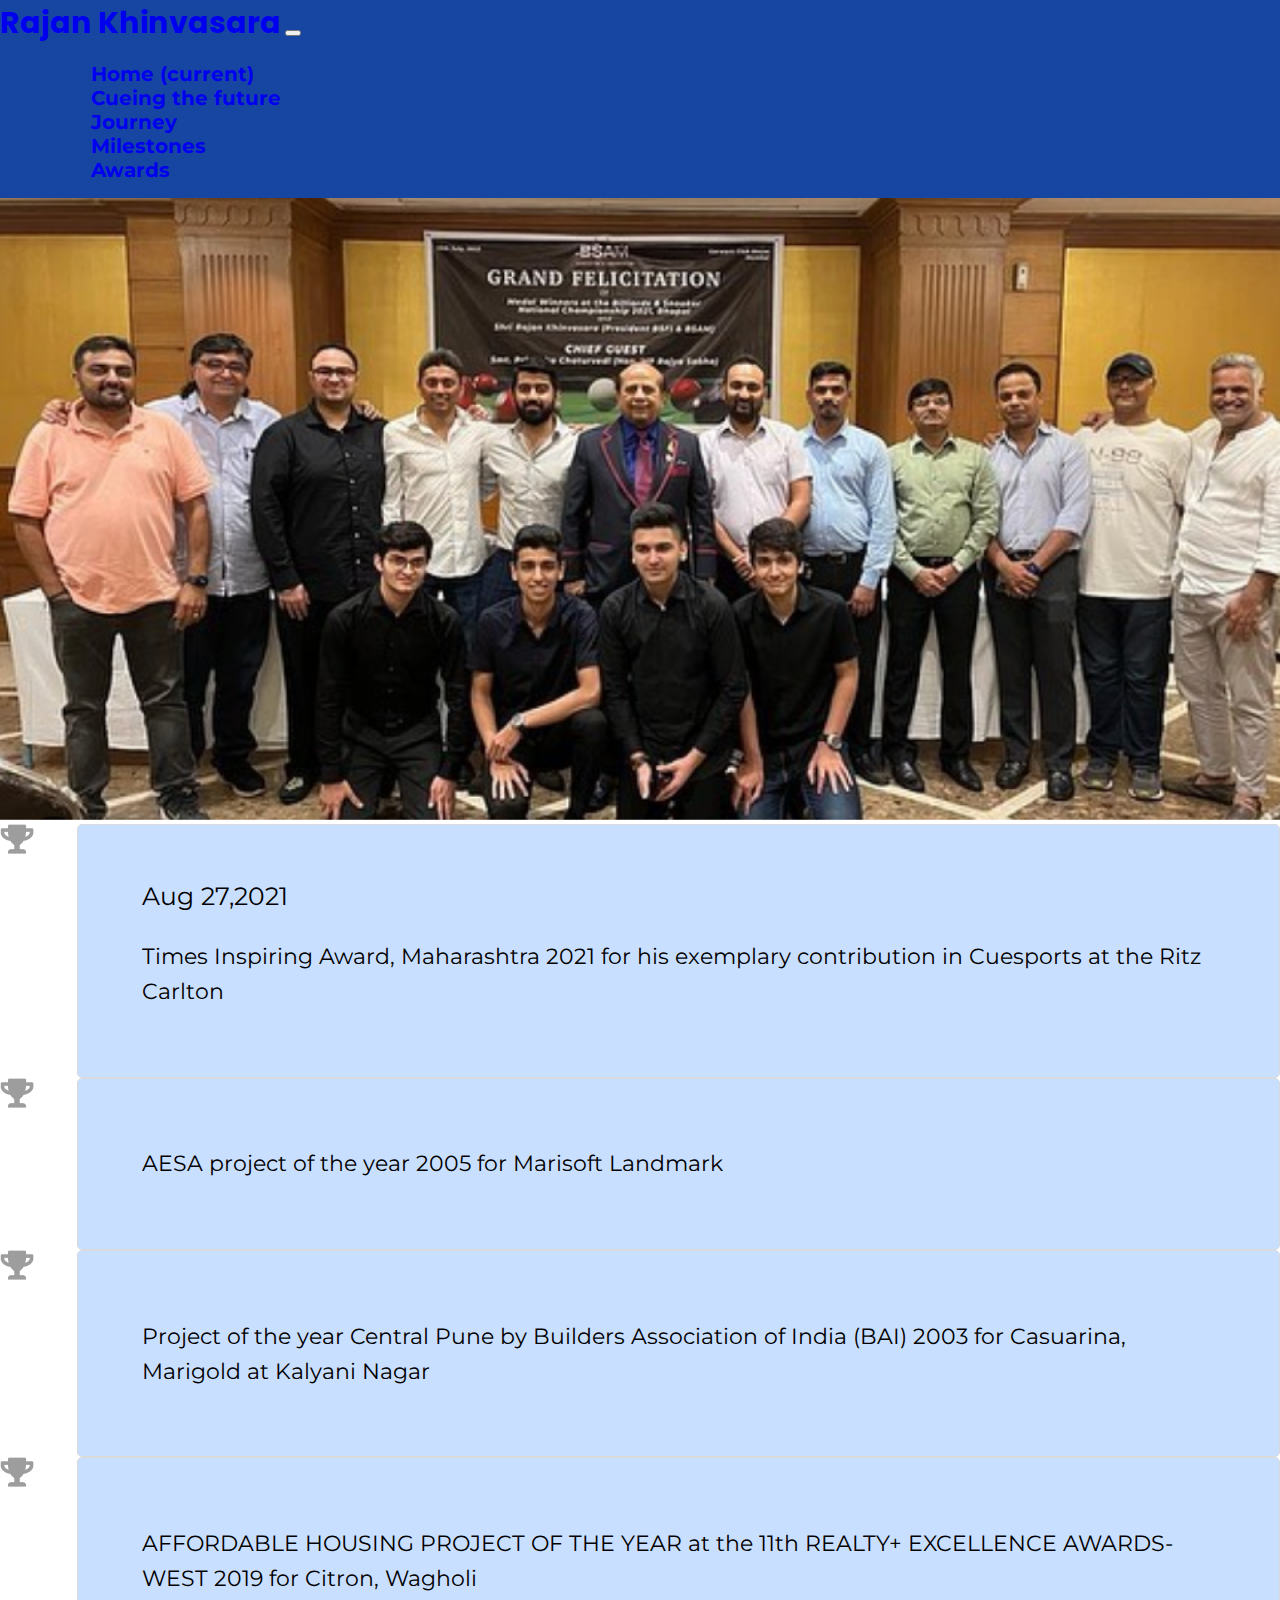
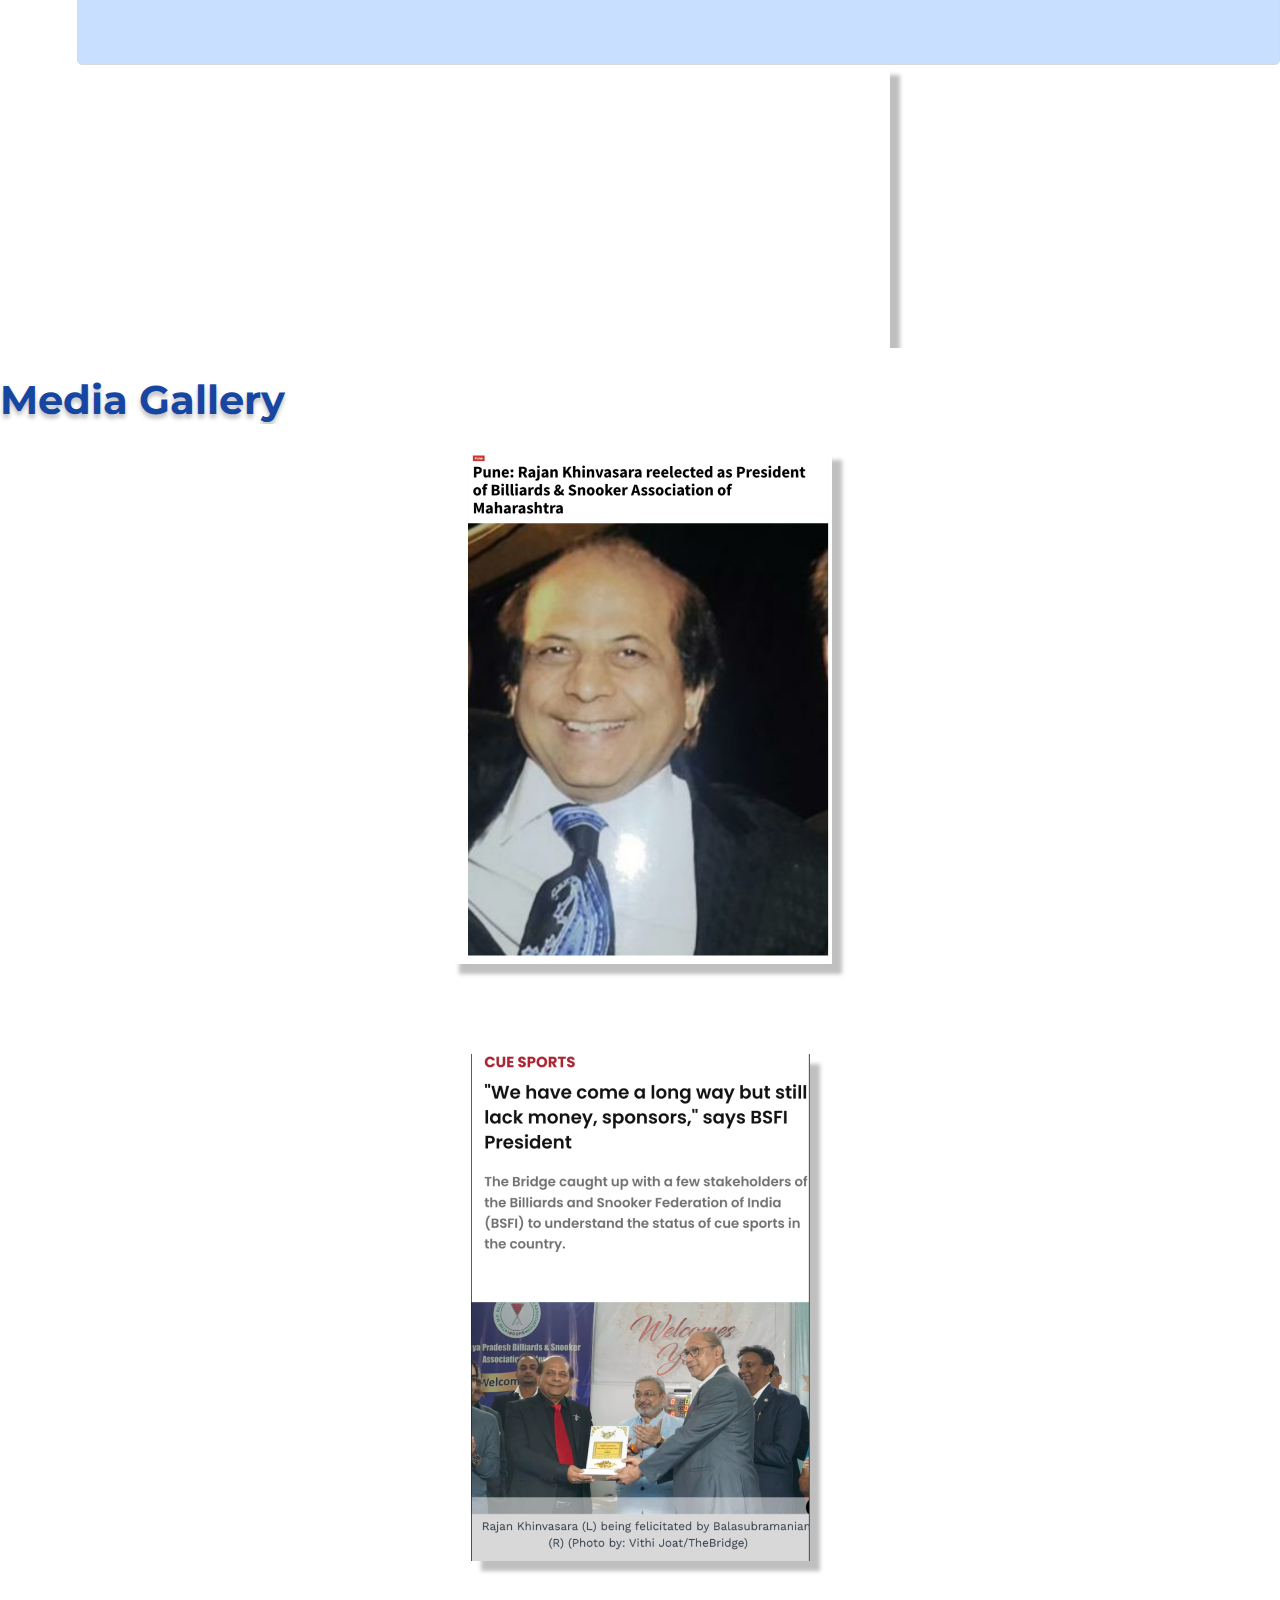
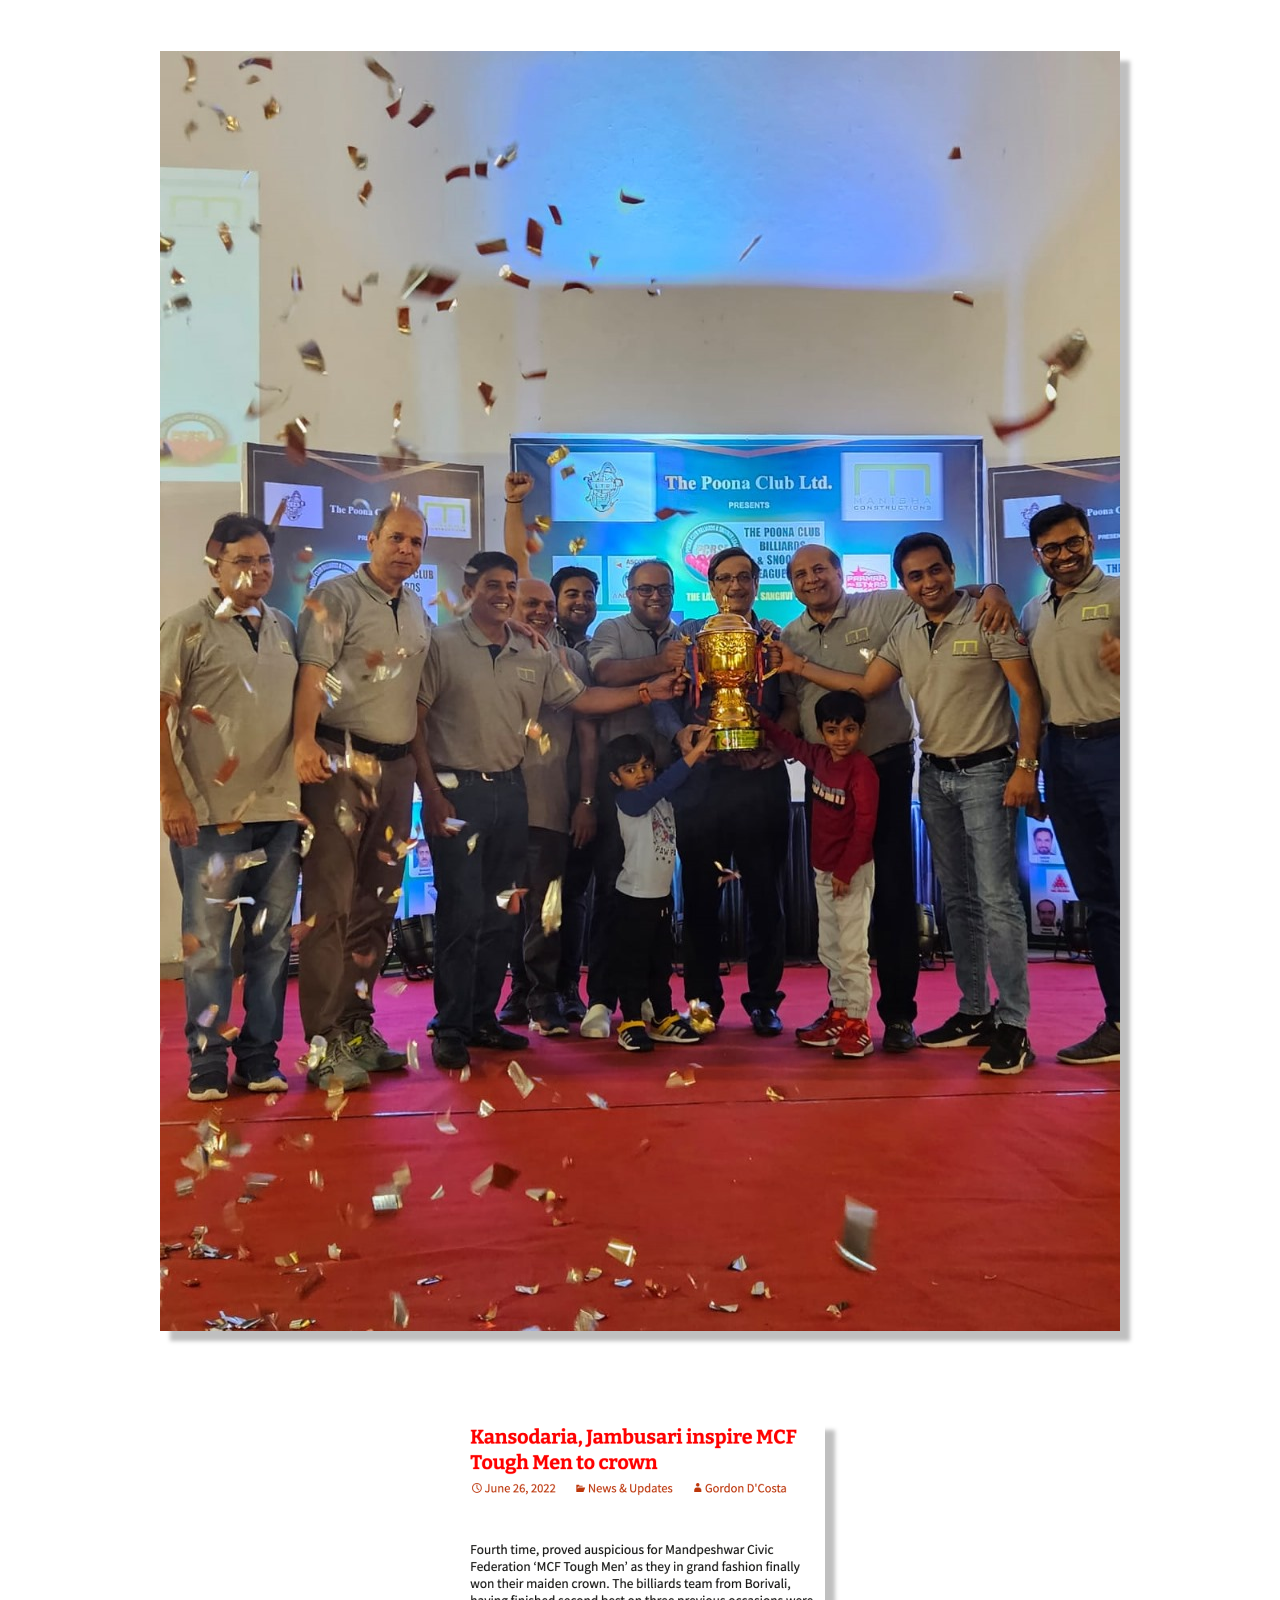
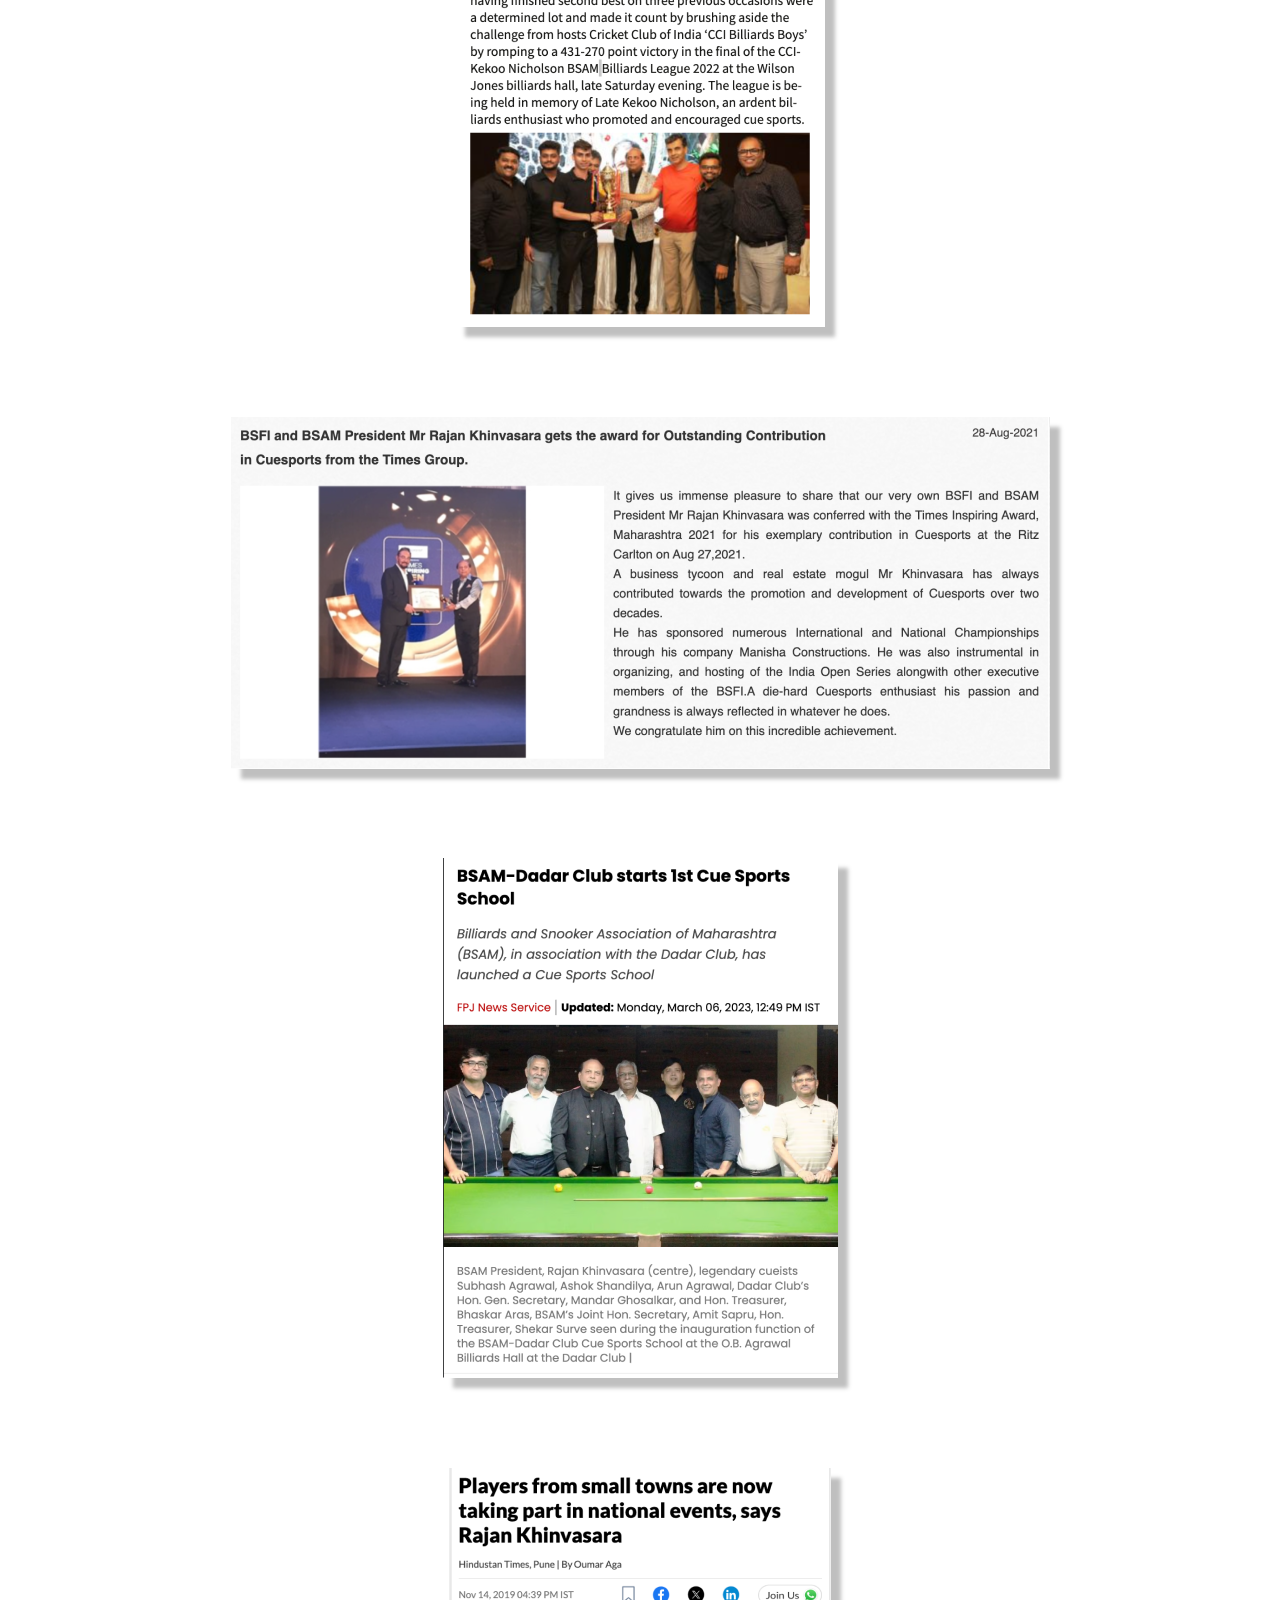
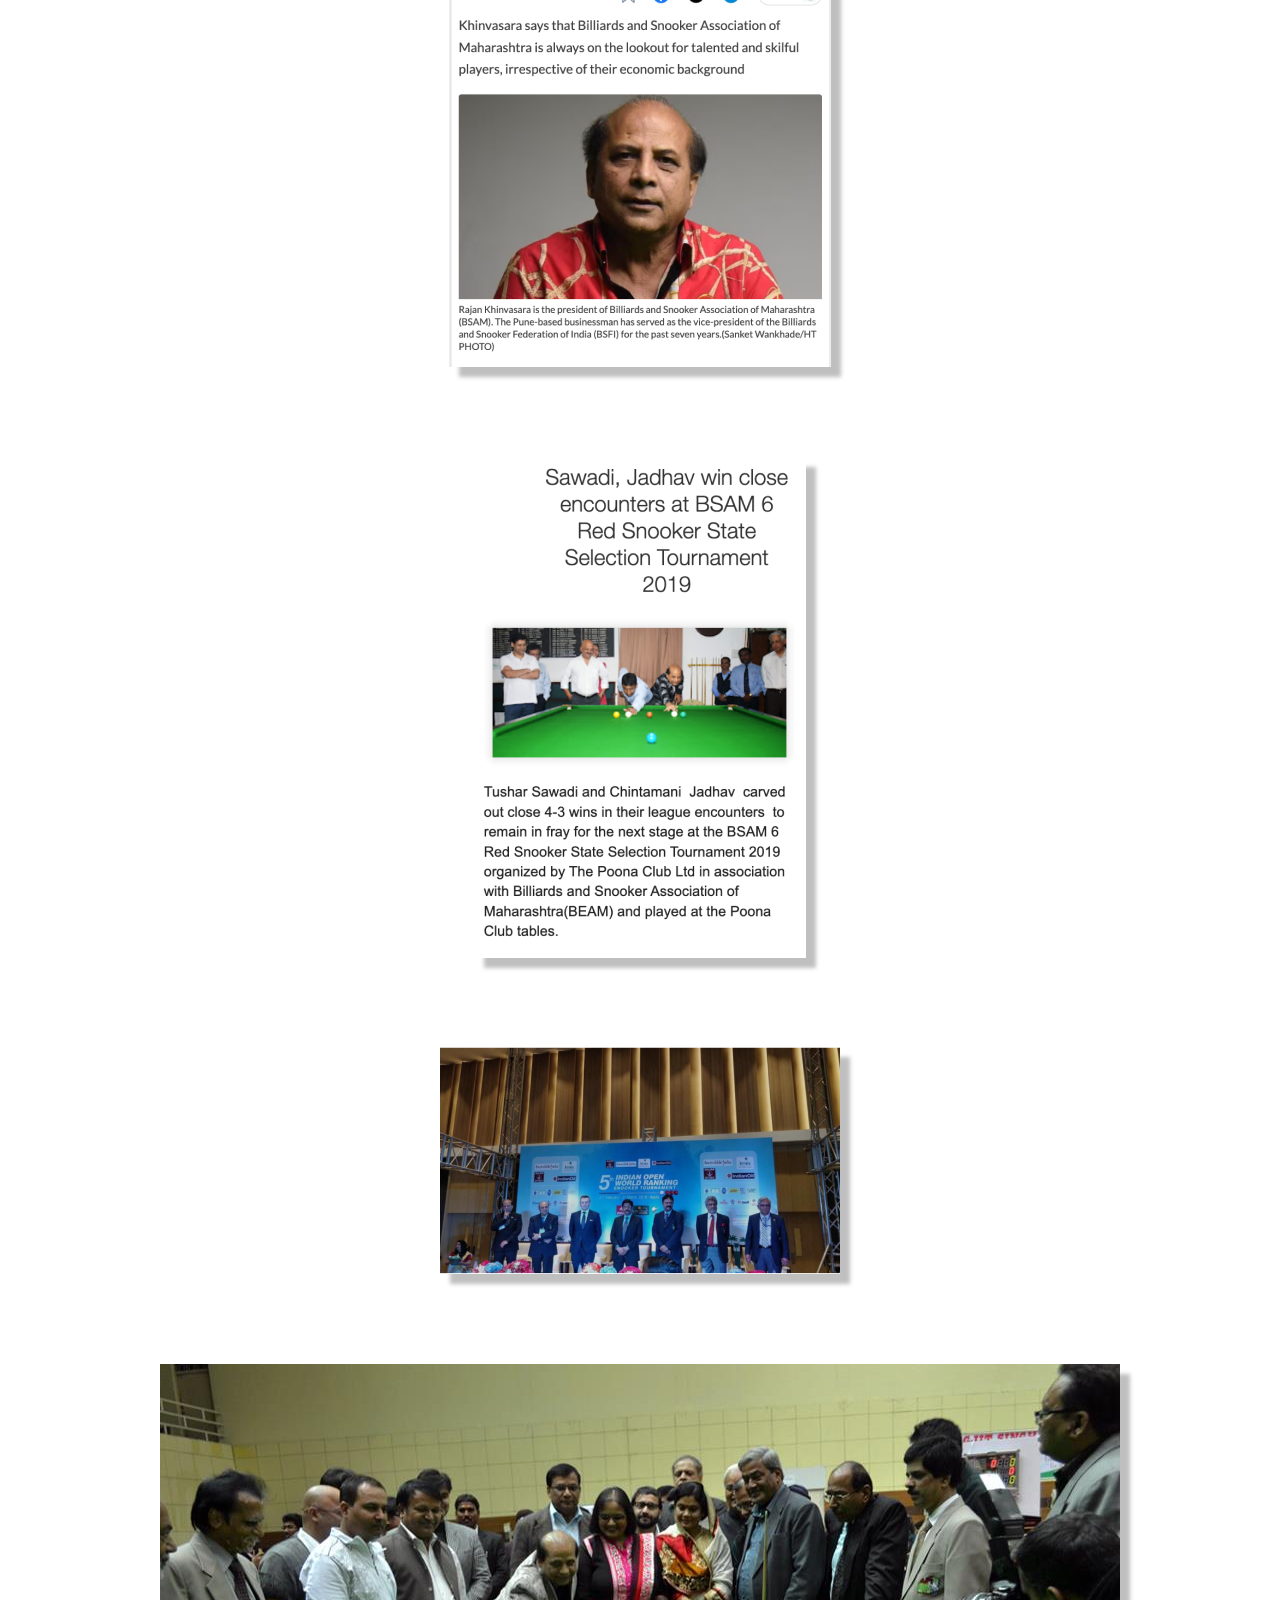
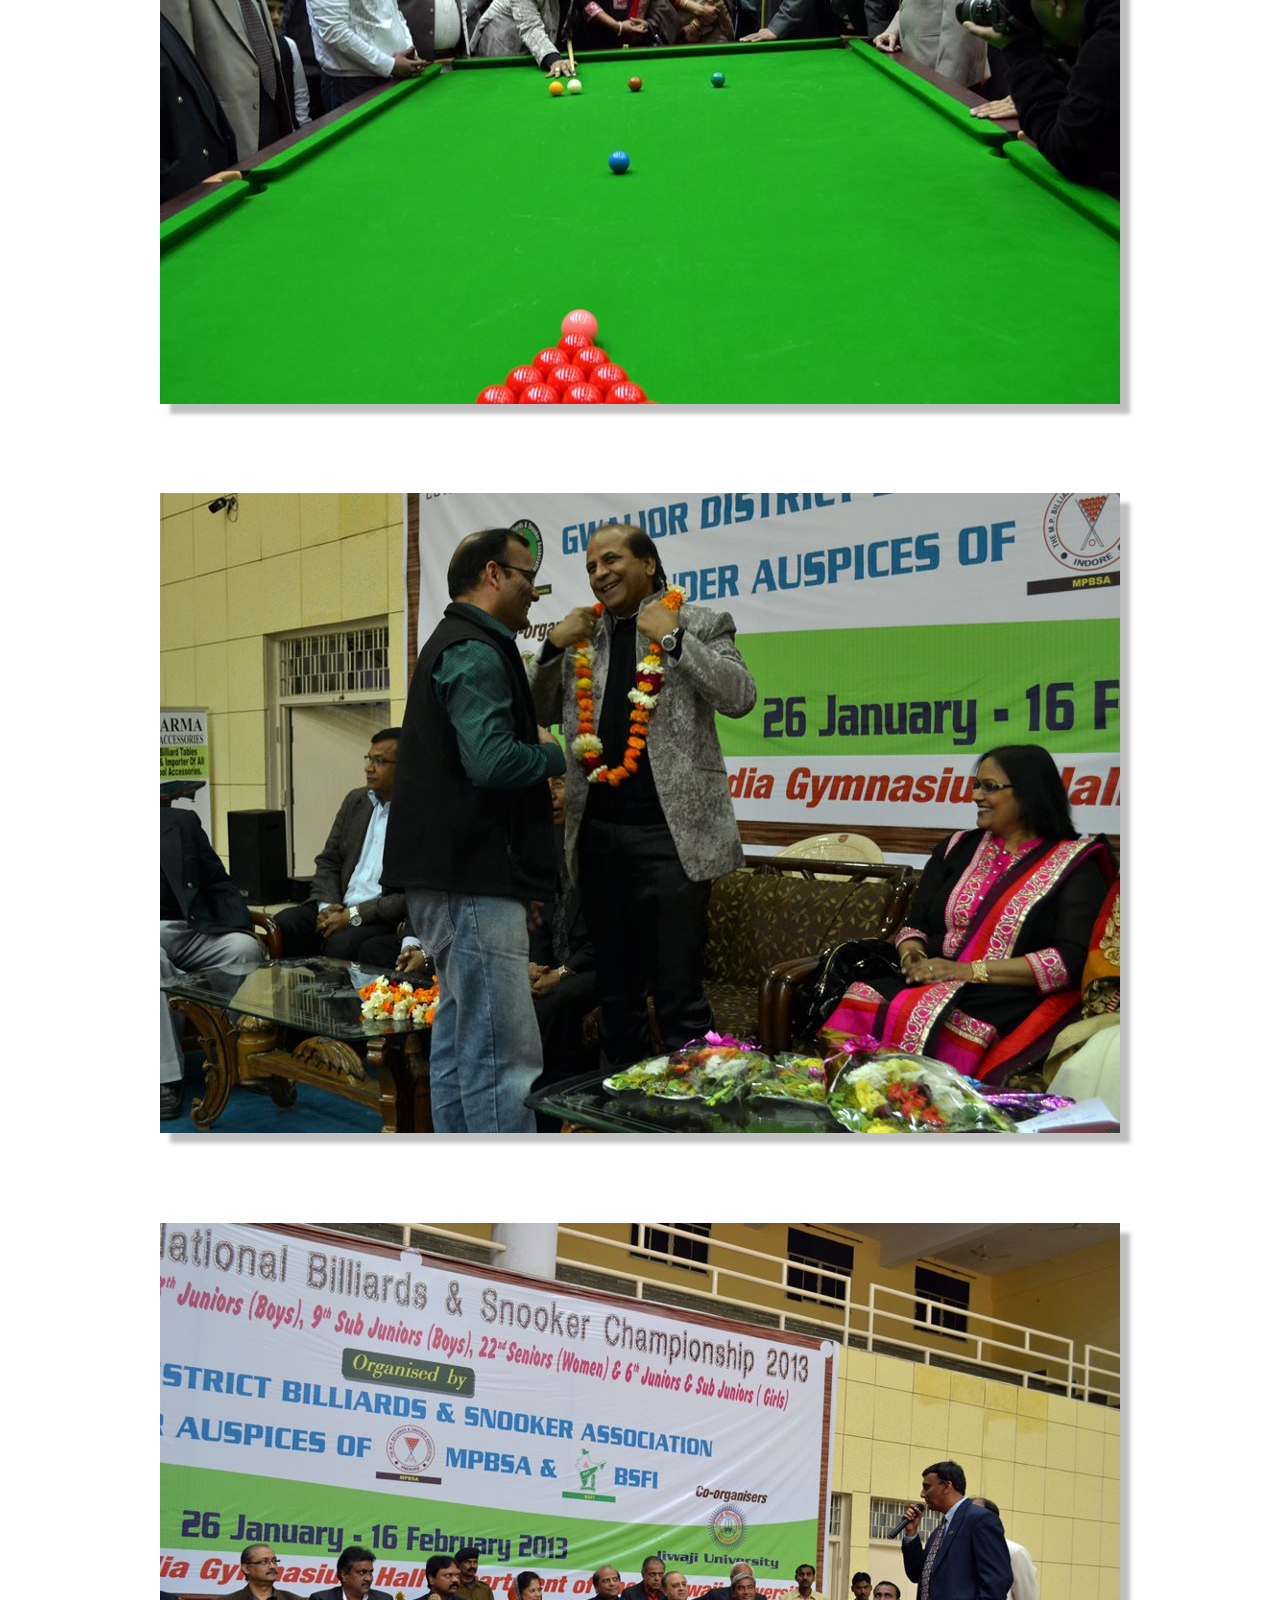
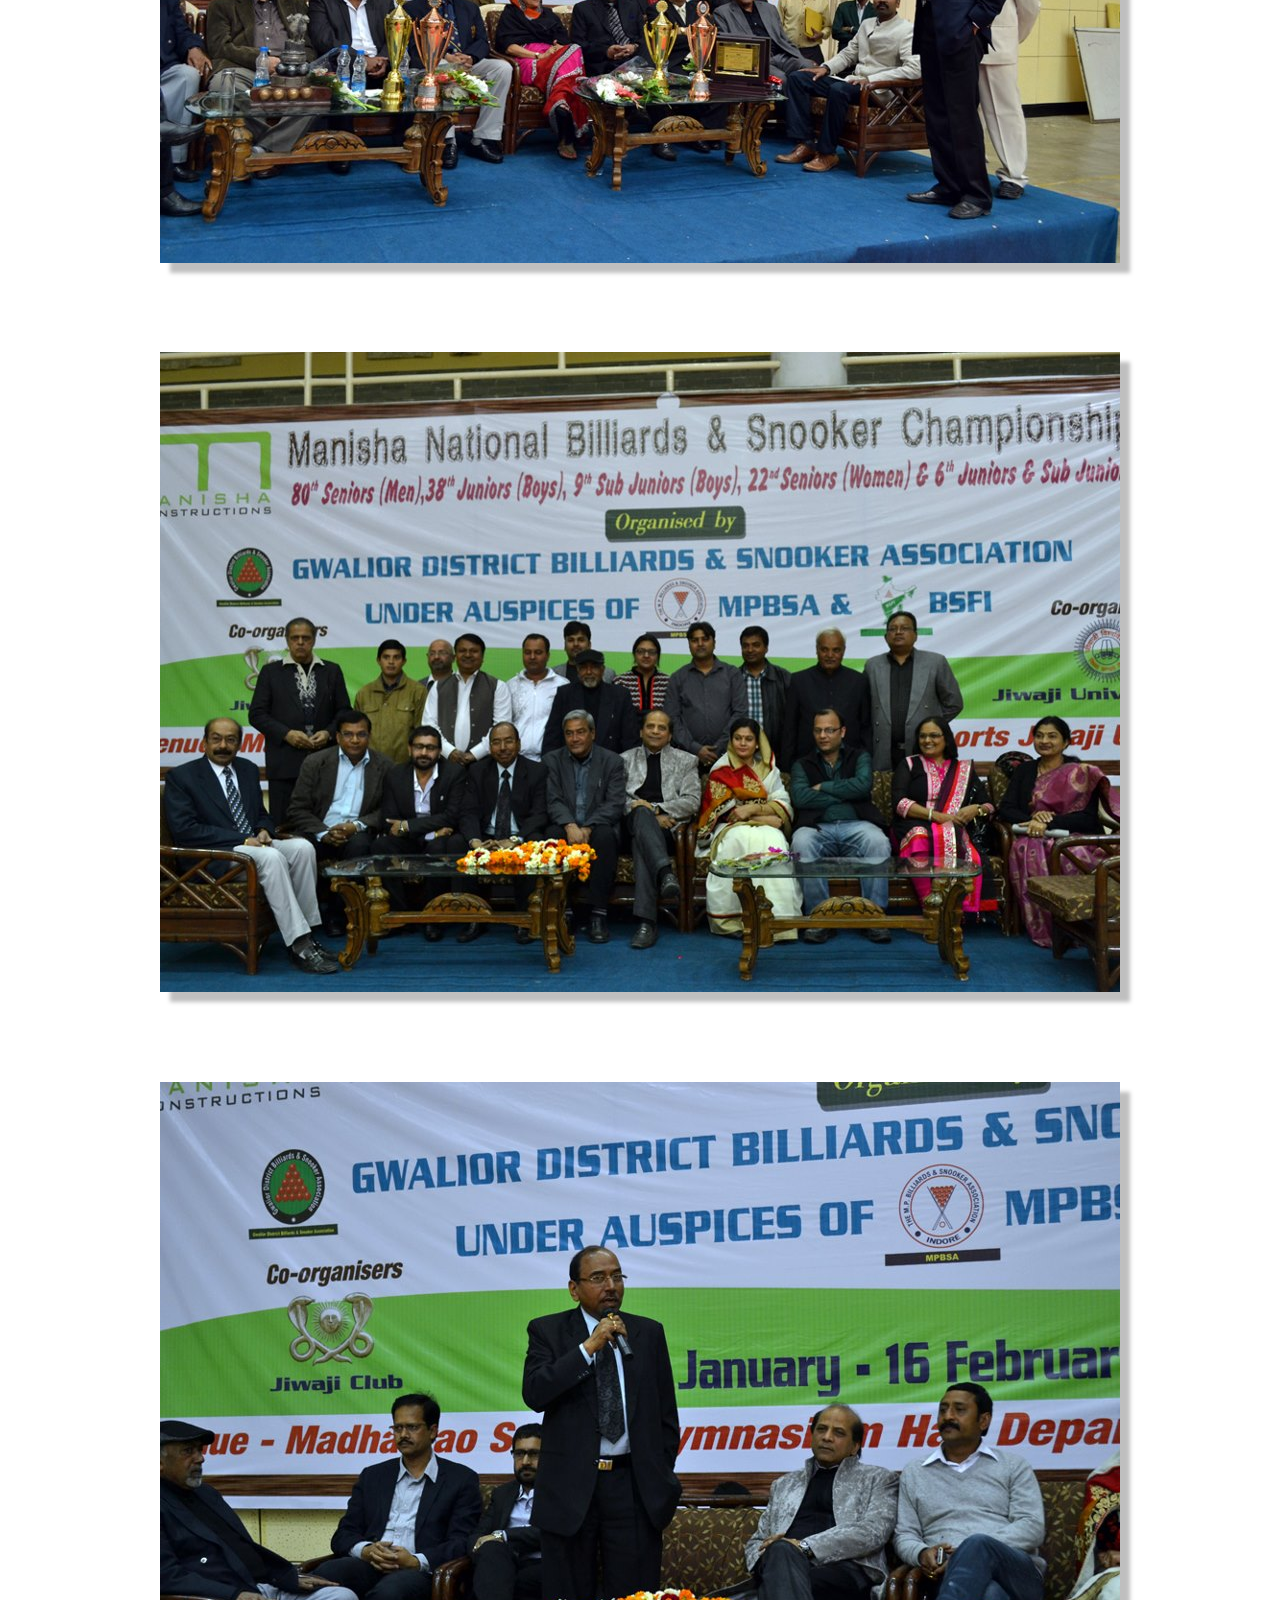
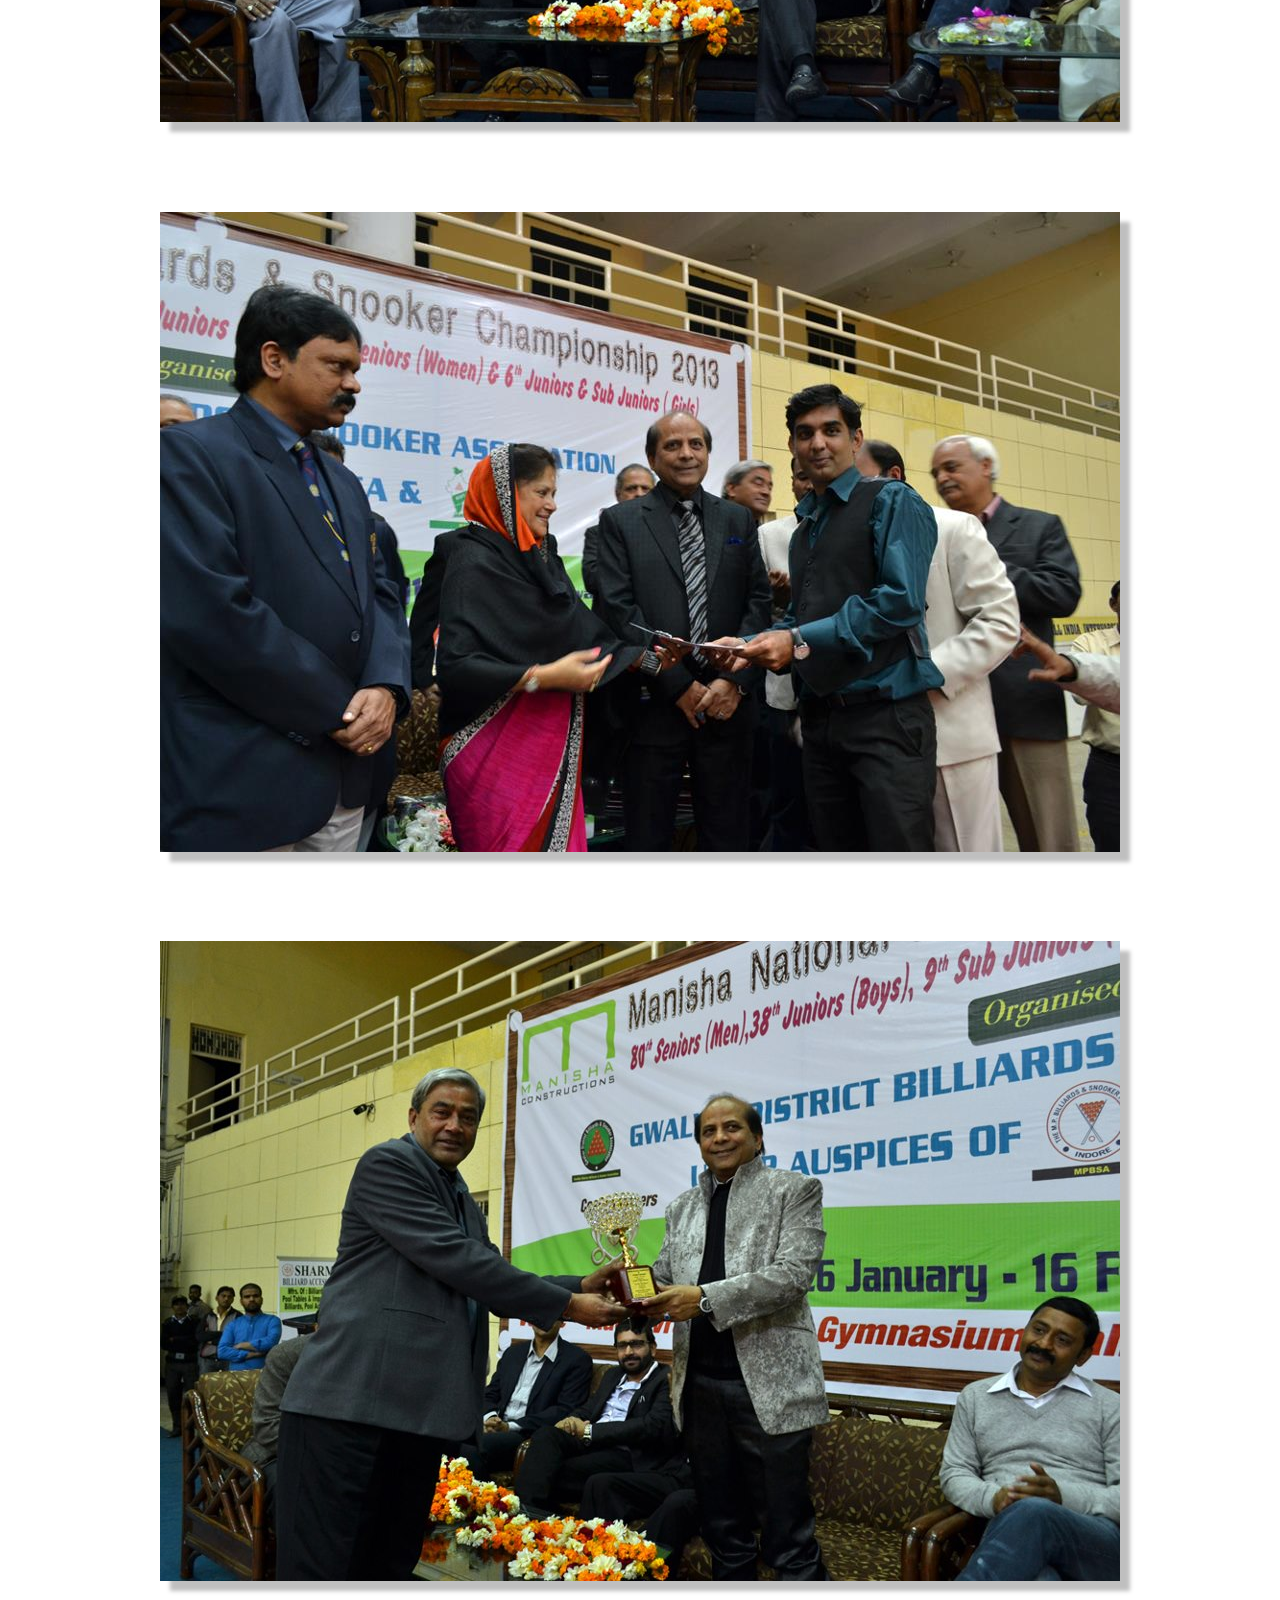
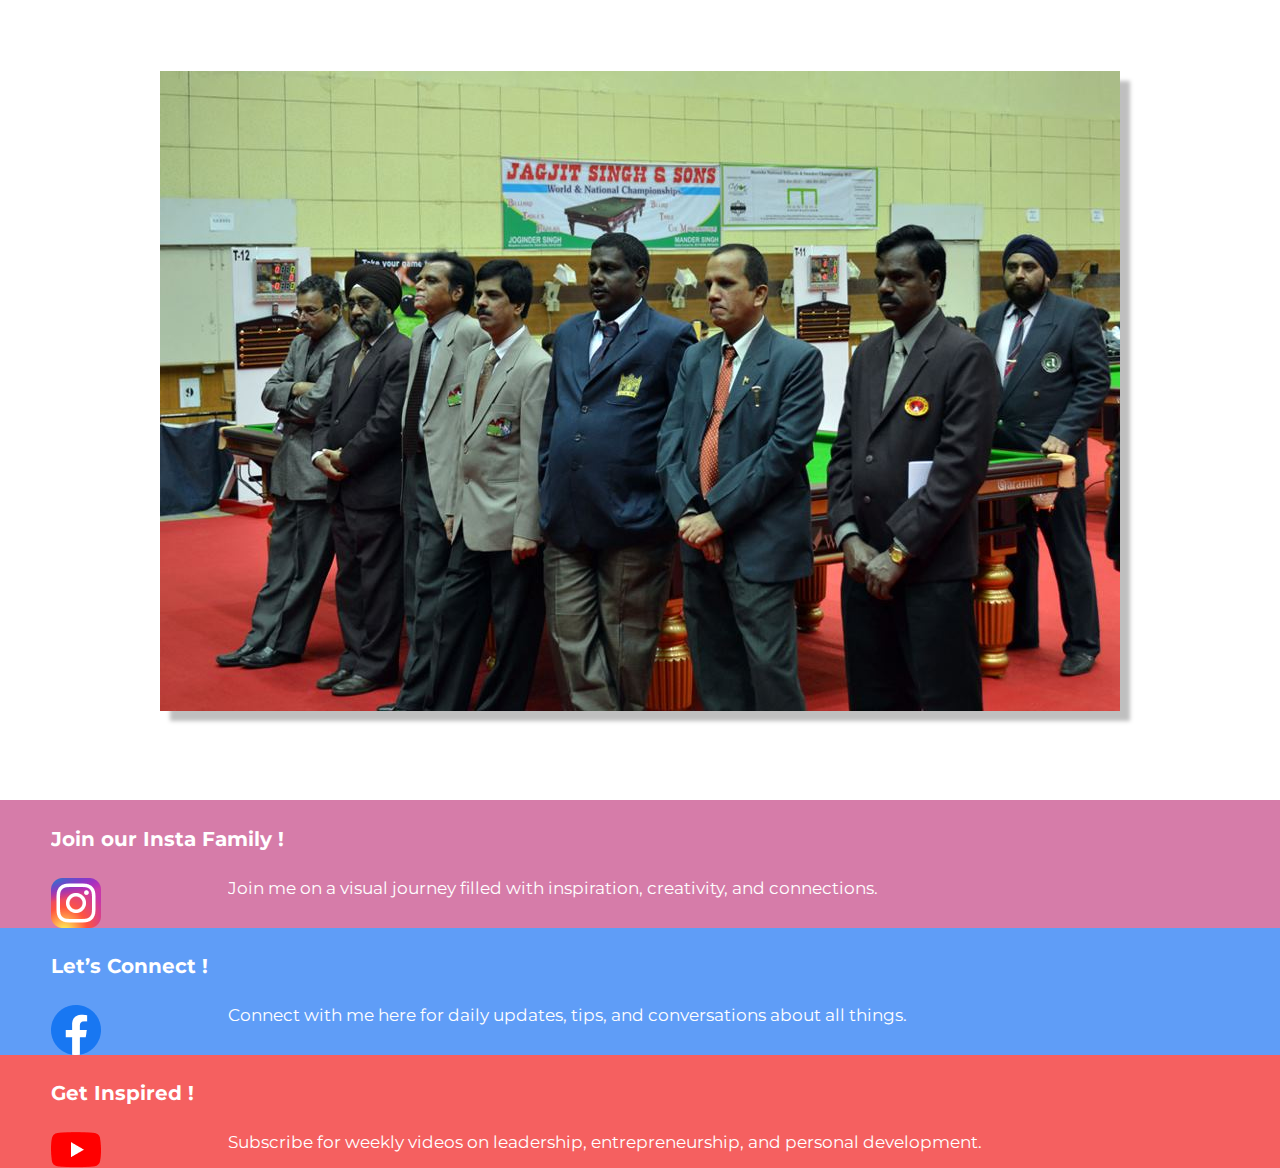
<file: awards.html>
<!doctype html>
<html lang="en">
  <head>
    <!-- Required meta tags -->
    <meta charset="utf-8">
    <meta name="viewport" content="width=device-width, initial-scale=1, shrink-to-fit=no">

    <!-- Custom Style -->
    <link rel="stylesheet" href="./assets/css/awards.css">
    <link rel="stylesheet" href="./assets/css/global.css">

    <!-- Google Fonts -->
    <link rel="preconnect" href="https://fonts.googleapis.com">
    <link rel="preconnect" href="https://fonts.gstatic.com" crossorigin>
    <link href="https://fonts.googleapis.com/css2?family=Merriweather:wght@300;400;700&family=Montserrat:wght@300;400;700&family=Poppins:wght@200;400;700&display=swap" rel="stylesheet">

    <!-- Bootstrap CSS -->
    <link rel="stylesheet" href="https://cdn.jsdelivr.net/npm/bootstrap@4.6.2/dist/css/bootstrap.min.css" integrity="sha384-xOolHFLEh07PJGoPkLv1IbcEPTNtaed2xpHsD9ESMhqIYd0nLMwNLD69Npy4HI+N" crossorigin="anonymous">

    <title>Rajan Khinvasara</title>
  </head>
  <body>
        <nav class="navbar navbar-expand-lg navbar-dark bg-figma">
            <a class="navbar-brand" href="#">Rajan Khinvasara</a>
          <button class="navbar-toggler" type="button" data-toggle="collapse" data-target="#navbarTogglerDemo01" aria-controls="navbarTogglerDemo01" aria-expanded="false" aria-label="Toggle navigation">
            <span class="navbar-toggler-icon"></span>
          </button>
          <div class="collapse navbar-collapse container-02" id="navbarTogglerDemo01">          
            <ul class="navbar-nav ml-auto mt-2 mt-lg-0">
              <li class="nav-item">
                <a class="nav-link" href="./index.html">Home <span class="sr-only">(current)</span></a>
              </li>
              <li class="nav-item">
                <a class="nav-link" href="./cueingTheFuture.html">Cueing the future</a>
              </li>
              <li class="nav-item">
                <a class="nav-link" href="./journey.html">Journey</a>
              </li>
              <li class="nav-item">
                <a class="nav-link" href="./milestones.html">Milestones</a>
              </li>
              <li class="nav-item active">
                <a class="nav-link" href="./awards.html">Awards </a>
              </li>
  
            </ul>
          </div>
        </nav>

      <!-- Home -->
      <section>
        <div class="home-section">
            <div class="home-section">
                <img src="./assets/img/award.png" width="100%" alt="home main img">
            </div>
        </div>

      </section>


      <!-- About -->
      <section class="py-5" id="about">
        <div class="container py-5">
            <div class="timeline mt-3 py-3">
                <img src="./assets/img/Symbol.png" alt="Icon" style="vertical-align: middle;">
                <div class="span">
                    <h2 class="pb-2">Aug 27,2021</h2>
                    <h4>Times Inspiring Award, Maharashtra 2021 
                        for his exemplary contribution in Cuesports at the Ritz Carlton</h4>
                </div>
            </div>

            <div class="timeline mt-3 py-3">
                <img src="./assets/img/Symbol.png" alt="Icon" style="vertical-align: middle;">
                <div class="span">
                    <h4>AESA project of the year 2005 for Marisoft Landmark</h4>
                </div>
            </div>

            <div class="timeline mt-3 py-3">
                <img src="./assets/img/Symbol.png" alt="Icon" style="vertical-align: middle;">
                <div class="span">
                    <h4>Project of the year Central Pune by Builders Association of India (BAI) 2003 for Casuarina, Marigold at Kalyani Nagar</h4>
                </div>
            </div>

            <div class="timeline mt-3 py-3">
                <img src="./assets/img/Symbol.png" alt="Icon" style="vertical-align: middle;">
                <div class="span">
                    <h4>AFFORDABLE HOUSING PROJECT OF THE YEAR at the 11th REALTY+ EXCELLENCE AWARDS- WEST 2019 for Citron, Wagholi</h4>
                </div>
            </div>
            
        </div>
      </section>

      <!-- video -->
      <section class="py-5" id="video">
        <div class="video-container">
            <iframe width="500px" height="283.168px" src="https://www.youtube.com/embed/xuegsGHoll4?si=9g68bVJpaBz4igdJ" title="YouTube video player" frameborder="0" allow="accelerometer; autoplay; clipboard-write; encrypted-media; gyroscope; picture-in-picture; web-share" allowfullscreen></iframe>
        </div>
      </section>

      <!-- Gallery -->
      <section class="py-5" id="gallery">
        <div class="container py-5">
            <h1 class="gallery-head text-center">Media Gallery</h1>
            <div class="row pt-5 mt-3">
                <div class="col-md-6 col-lg-4">
                    <div class="image-container">
                        <img src="./assets/img/gallery1.png" class="gallery" alt="">
                    </div>
                </div>
                <div class="col-md-6 col-lg-4">
                    <div class="image-container">
                        <img src="./assets/img/gallery2.png" class="gallery" alt="">
                    </div>
                </div>
                <div class="col-md-6 col-lg-4">
                    <div class="image-container">
                        <img src="./assets/img/mediagallery/1.jpeg" class="gallery" alt="">
                    </div>
                </div>
                <div class="col-md-6 col-lg-4">
                    <div class="image-container">
                        <img src="./assets/img/gallery8.png" class="gallery" alt="">
                    </div>
                </div>
                <div class="col-md-6 col-lg-8">
                    <div class="image-container">
                        <img src="./assets/img/gallery5.png" class="gallery" alt="">
                    </div>
                </div>
                <div class="col-md-6 col-lg-4">
                    <div class="image-container">
                        <img src="./assets/img/gallery3.png" class="gallery" alt="">
                    </div>
                </div>
                <div class="col-md-6 col-lg-4">
                    <div class="image-container">
                        <img src="./assets/img/gallery6.png" class="gallery" alt="">
                    </div>
                </div>
                <div class="col-md-6 col-lg-4">
                    <div class="image-container">
                        <img src="./assets/img/gallery7.png" class="gallery" alt="">
                    </div>
                </div>
                
                <div class="col-md-6 col-lg-4">
                    <div class="image-container">
                        <img src="./assets/img/gallery4.png" class="gallery" alt="">
                    </div>
                </div>

                <div class="col-md-6 col-lg-4">
                    <div class="image-container">
                        <img src="./assets/img/mediagallery/3.jpg" class="gallery" alt="">
                    </div>
                </div>
                <div class="col-md-6 col-lg-4">
                    <div class="image-container">
                        <img src="./assets/img/mediagallery/4.jpg" class="gallery" alt="">
                    </div>
                </div>
                <div class="col-md-6 col-lg-4">
                    <div class="image-container">
                        <img src="./assets/img/mediagallery/5.jpg" class="gallery" alt="">
                    </div>
                </div>
                <div class="col-md-6 col-lg-4">
                    <div class="image-container">
                        <img src="./assets/img/mediagallery/6.jpg" class="gallery" alt="">
                    </div>
                </div>
                <div class="col-md-6 col-lg-4">
                    <div class="image-container">
                        <img src="./assets/img/mediagallery/7.jpg" class="gallery" alt="">
                    </div>
                </div>
                <div class="col-md-6 col-lg-4">
                    <div class="image-container">
                        <img src="./assets/img/mediagallery/8.jpg" class="gallery" alt="">
                    </div>
                </div>
                <div class="col-md-6 col-lg-4">
                    <div class="image-container">
                        <img src="./assets/img/mediagallery/9.jpg" class="gallery" alt="">
                    </div>
                </div>
                <div class="col-md-6 col-lg-4">
                    <div class="image-container">
                        <img src="./assets/img/mediagallery/10.jpg" class="gallery" alt="">
                    </div>
                </div>
            </div>
        </div>
      </section>
      <!-- Footer -->
      <div class="footer">
        <div class="row">
            <div class="col-md-6 col-lg-4 bg-pink py-5">
                <div class="container-02">
                  <a href="https://www.instagram.com/rajankhinvasara/">
                    <div class="footer-head">
                        <h4>
                            Join our Insta Family !
                        </h4>
                    </div>
                    <div class="footer-body mt-3">
                        <img src="./assets/img/instagram.png" alt="Icon" style="vertical-align: middle;">
                        <div class="span">
                            <span>Join me on a visual journey filled with inspiration, creativity, and connections.</span>
                        </div>

                    </div>
                  </a>
                </div>
            </div>
            <div class="col-md-6 col-lg-4 bg-blue py-5">
                <div class="container-02">
                  <a href="https://www.facebook.com/profile.php?id=100003834536292">
                    <div class="footer-head">
                        <h4>
                            Let’s Connect !
                        </h4>
                    </div>
                    <div class="footer-body mt-3">
                        <img src="./assets/img/facebook.png" alt="Icon" style="vertical-align: middle;">
                        <div class="span">
                            <span>Connect with me here for daily updates, tips, and conversations about all things.</span>
                        </div>

                    </div>
                  </a>
                </div>
            </div>
            <div class="col-md-6 col-lg-4 bg-red py-5">
                <div class="container-02">
                  <a href="https://www.youtube.com/watch?v=xBFyBWYNhS8">
                    <div class="footer-head">
                        <h4>
                            Get Inspired !
                        </h4>
                    </div>
                    <div class="footer-body mt-3">
                        <img src="./assets/img/youtube.png" alt="Icon" style="vertical-align: middle;">
                        <div class="span">
                            <span>Subscribe for weekly videos on leadership, entrepreneurship, and personal development.</span>
                        </div>

                    </div>
                  </a>
                </div>
            </div>
        </div>
    </div>
    <!-- Optional JavaScript; choose one of the two! -->


    <!-- Option 1: jQuery and Bootstrap Bundle (includes Popper) -->
    <script src="https://cdn.jsdelivr.net/npm/jquery@3.5.1/dist/jquery.slim.min.js" integrity="sha384-DfXdz2htPH0lsSSs5nCTpuj/zy4C+OGpamoFVy38MVBnE+IbbVYUew+OrCXaRkfj" crossorigin="anonymous"></script>
    <script src="https://cdn.jsdelivr.net/npm/bootstrap@4.6.2/dist/js/bootstrap.bundle.min.js" integrity="sha384-Fy6S3B9q64WdZWQUiU+q4/2Lc9npb8tCaSX9FK7E8HnRr0Jz8D6OP9dO5Vg3Q9ct" crossorigin="anonymous"></script>

    <!-- Option 2: Separate Popper and Bootstrap JS -->
    <!--
    <script src="https://cdn.jsdelivr.net/npm/jquery@3.5.1/dist/jquery.slim.min.js" integrity="sha384-DfXdz2htPH0lsSSs5nCTpuj/zy4C+OGpamoFVy38MVBnE+IbbVYUew+OrCXaRkfj" crossorigin="anonymous"></script>
    <script src="https://cdn.jsdelivr.net/npm/popper.js@1.16.1/dist/umd/popper.min.js" integrity="sha384-9/reFTGAW83EW2RDu2S0VKaIzap3H66lZH81PoYlFhbGU+6BZp6G7niu735Sk7lN" crossorigin="anonymous"></script>
    <script src="https://cdn.jsdelivr.net/npm/bootstrap@4.6.2/dist/js/bootstrap.min.js" integrity="sha384-+sLIOodYLS7CIrQpBjl+C7nPvqq+FbNUBDunl/OZv93DB7Ln/533i8e/mZXLi/P+" crossorigin="anonymous"></script>
    -->
  </body>
</html>
</file>
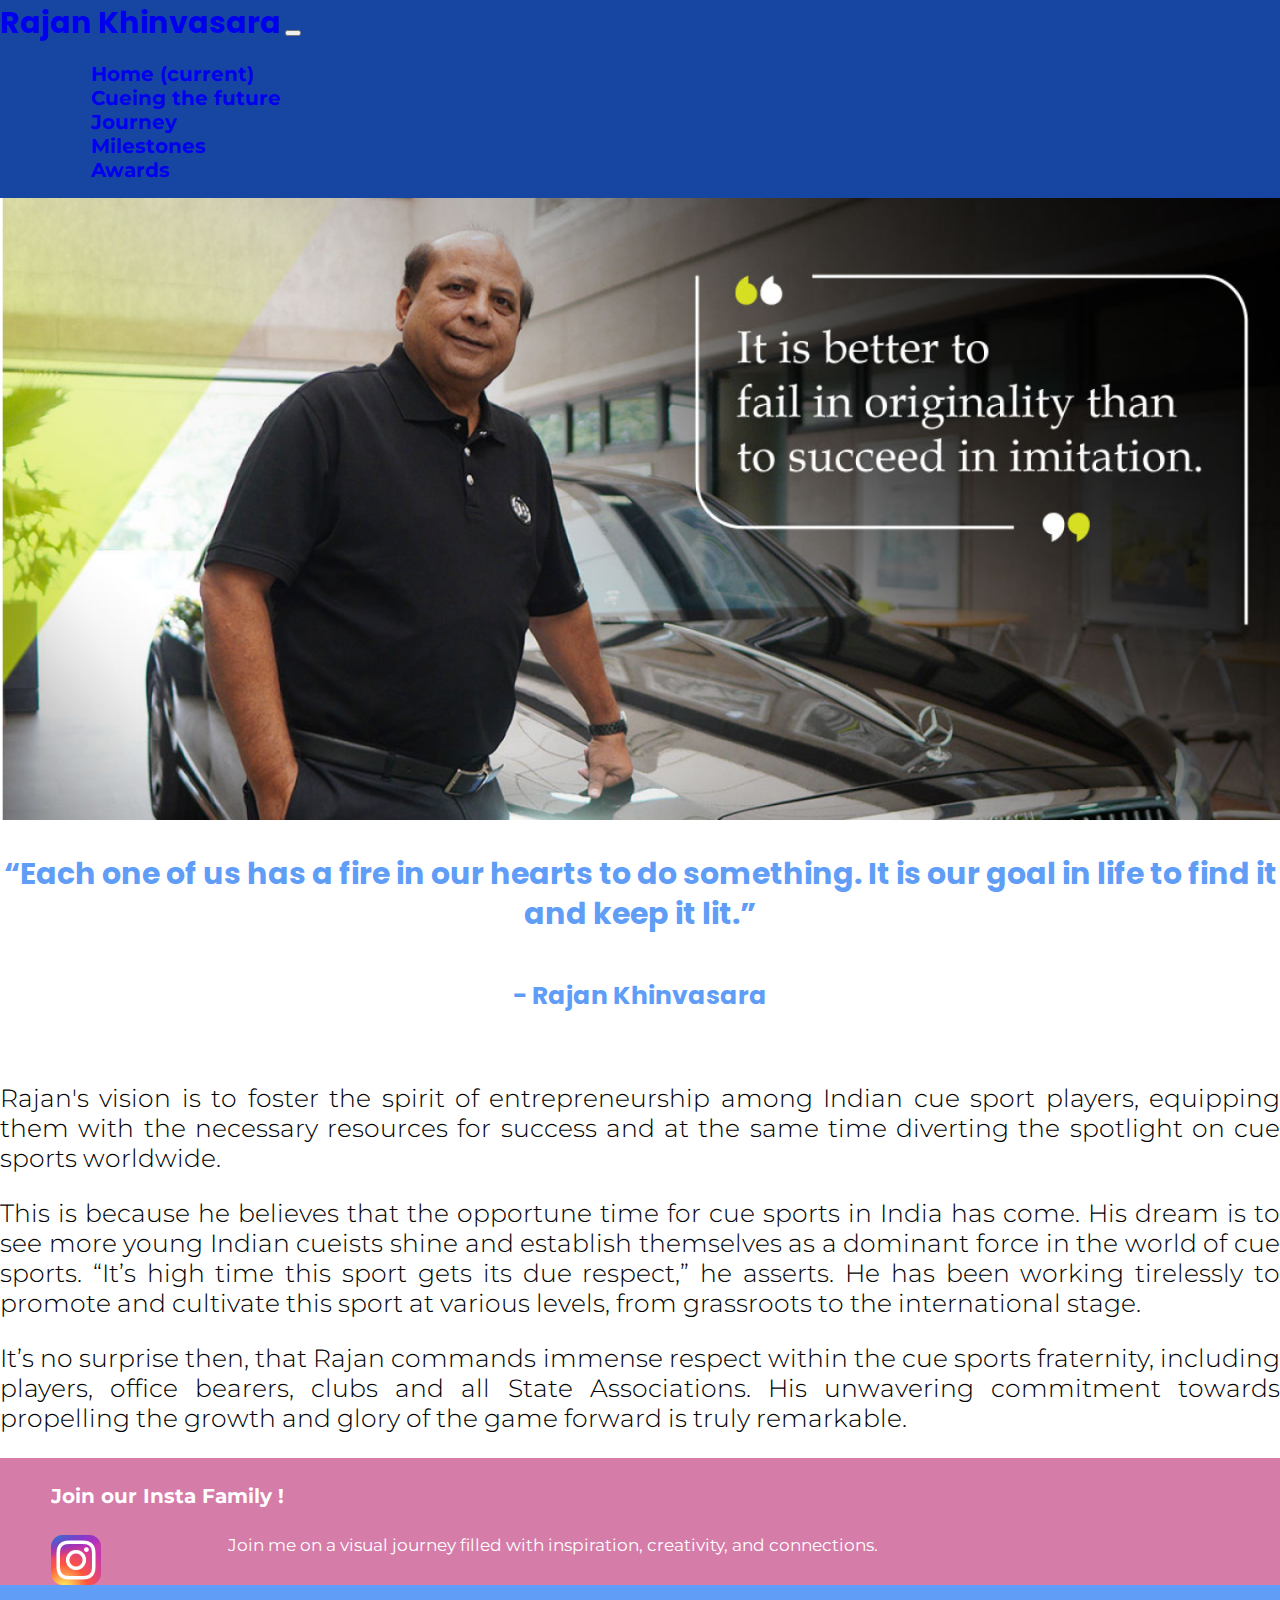
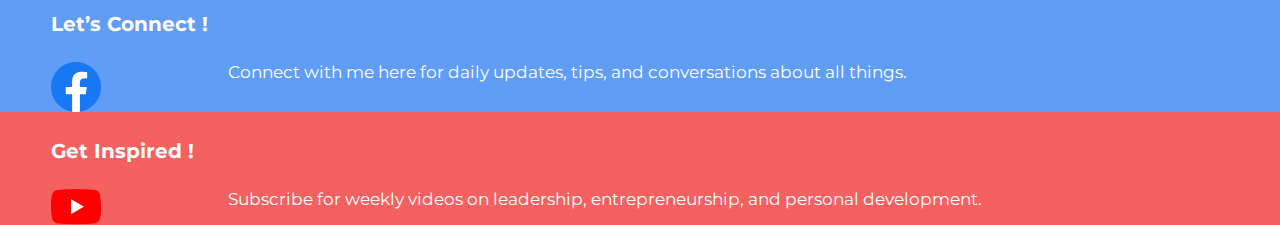
<file: cueingTheFuture.html>
<!doctype html>
<html lang="en">
  <head>
    <!-- Required meta tags -->
    <meta charset="utf-8">
    <meta name="viewport" content="width=device-width, initial-scale=1, shrink-to-fit=no">

    <!-- Custom Style -->
    <link rel="stylesheet" href="./assets/css/future.css">
    <link rel="stylesheet" href="./assets/css/global.css">

    <!-- Google Fonts -->
    <link rel="preconnect" href="https://fonts.googleapis.com">
    <link rel="preconnect" href="https://fonts.gstatic.com" crossorigin>
    <link href="https://fonts.googleapis.com/css2?family=Merriweather:wght@300;400;700&family=Montserrat:wght@300;400;700&family=Poppins:wght@200;400;700&display=swap" rel="stylesheet">

    <!-- Bootstrap CSS -->
    <link rel="stylesheet" href="https://cdn.jsdelivr.net/npm/bootstrap@4.6.2/dist/css/bootstrap.min.css" integrity="sha384-xOolHFLEh07PJGoPkLv1IbcEPTNtaed2xpHsD9ESMhqIYd0nLMwNLD69Npy4HI+N" crossorigin="anonymous">

    <title>Rajan Khinvasara</title>
  </head>
  <body>
        <nav class="navbar navbar-expand-lg navbar-dark bg-figma">
            <a class="navbar-brand" href="#">Rajan Khinvasara</a>
          <button class="navbar-toggler" type="button" data-toggle="collapse" data-target="#navbarTogglerDemo01" aria-controls="navbarTogglerDemo01" aria-expanded="false" aria-label="Toggle navigation">
            <span class="navbar-toggler-icon"></span>
          </button>
          <div class="collapse navbar-collapse container-02" id="navbarTogglerDemo01">          
            <ul class="navbar-nav ml-auto mt-2 mt-lg-0">
              <li class="nav-item">
                <a class="nav-link" href="./index.html">Home <span class="sr-only">(current)</span></a>
              </li>
              <li class="nav-item active">
                <a class="nav-link" href="./cueingTheFuture.html">Cueing the future</a>
              </li>
              <li class="nav-item">
                <a class="nav-link" href="./journey.html">Journey</a>
              </li>
              <li class="nav-item">
                <a class="nav-link" href="./milestones.html">Milestones</a>
              </li>
              <li class="nav-item">
                <a class="nav-link" href="./awards.html">Awards </a>
              </li>
  
            </ul>
          </div>
        </nav>

      <!-- Home -->
      <section>

        <div class="home-section">
            <img src="./assets/img/artboard1100-1@2x.png" alt="home main img">
        </div>

      </section>



      <!-- About -->
      <section class="py-5" id="about">
        <div class="container">
            <div class="heading pb-5 text-center">
                <p class="mt-4">“Each one of us has a fire in our hearts to do something. It is our goal in life to find it and keep it lit.”</p>
                <h5> - Rajan Khinvasara </h5>
            </div>

            <div class="about-row pb-3">
                <p class="para">
                    Rajan's vision is to foster the spirit of entrepreneurship among Indian cue sport players, equipping them with the necessary resources for success and at the same time diverting the spotlight on cue sports worldwide.
                </p>
                
                <p class="para">
                    This is because he believes that the opportune time for cue sports in India has come. His dream is to see more young Indian cueists shine and establish themselves as a dominant force in the world of cue sports. “It’s high time this sport gets its due respect,” he asserts. He has been working tirelessly to promote and cultivate this sport at various levels, from grassroots to the international stage.
                </p>
                
                <p class="para">
                    It’s no surprise then, that Rajan commands immense respect within the cue sports fraternity, including players, office bearers, clubs and all State Associations. His unwavering commitment towards propelling the growth and glory of the game forward is truly remarkable.
                </p>
            </div>
        </div>
      </section>

      <!-- Footer -->

      <div class="footer">
        <div class="row">
            <div class="col-md-6 col-lg-4 bg-pink py-5">
                <div class="container-02">
                  <a href="https://www.instagram.com/rajankhinvasara/">
                    <div class="footer-head">
                        <h4>
                            Join our Insta Family !
                        </h4>
                    </div>
                    <div class="footer-body mt-3">
                        <img src="./assets/img/instagram.png" alt="Icon" style="vertical-align: middle;">
                        <div class="span">
                            <span>Join me on a visual journey filled with inspiration, creativity, and connections.</span>
                        </div>

                    </div>
                  </a>
                </div>
            </div>
            <div class="col-md-6 col-lg-4 bg-blue py-5">
                <div class="container-02">
                  <a href="https://www.facebook.com/profile.php?id=100003834536292">
                    <div class="footer-head">
                        <h4>
                            Let’s Connect !
                        </h4>
                    </div>
                    <div class="footer-body mt-3">
                        <img src="./assets/img/facebook.png" alt="Icon" style="vertical-align: middle;">
                        <div class="span">
                            <span>Connect with me here for daily updates, tips, and conversations about all things.</span>
                        </div>

                    </div>
                  </a>
                </div>
            </div>
            <div class="col-md-6 col-lg-4 bg-red py-5">
                <div class="container-02">
                  <a href="https://www.youtube.com/watch?v=xBFyBWYNhS8">
                    <div class="footer-head">
                        <h4>
                            Get Inspired !
                        </h4>
                    </div>
                    <div class="footer-body mt-3">
                        <img src="./assets/img/youtube.png" alt="Icon" style="vertical-align: middle;">
                        <div class="span">
                            <span>Subscribe for weekly videos on leadership, entrepreneurship, and personal development.</span>
                        </div>

                    </div>
                  </a>
                </div>
            </div>
        </div>
      </div>
    <!-- Optional JavaScript; choose one of the two! -->


    <!-- Option 1: jQuery and Bootstrap Bundle (includes Popper) -->
    <script src="https://cdn.jsdelivr.net/npm/jquery@3.5.1/dist/jquery.slim.min.js" integrity="sha384-DfXdz2htPH0lsSSs5nCTpuj/zy4C+OGpamoFVy38MVBnE+IbbVYUew+OrCXaRkfj" crossorigin="anonymous"></script>
    <script src="https://cdn.jsdelivr.net/npm/bootstrap@4.6.2/dist/js/bootstrap.bundle.min.js" integrity="sha384-Fy6S3B9q64WdZWQUiU+q4/2Lc9npb8tCaSX9FK7E8HnRr0Jz8D6OP9dO5Vg3Q9ct" crossorigin="anonymous"></script>

    <!-- Option 2: Separate Popper and Bootstrap JS -->
    <!--
    <script src="https://cdn.jsdelivr.net/npm/jquery@3.5.1/dist/jquery.slim.min.js" integrity="sha384-DfXdz2htPH0lsSSs5nCTpuj/zy4C+OGpamoFVy38MVBnE+IbbVYUew+OrCXaRkfj" crossorigin="anonymous"></script>
    <script src="https://cdn.jsdelivr.net/npm/popper.js@1.16.1/dist/umd/popper.min.js" integrity="sha384-9/reFTGAW83EW2RDu2S0VKaIzap3H66lZH81PoYlFhbGU+6BZp6G7niu735Sk7lN" crossorigin="anonymous"></script>
    <script src="https://cdn.jsdelivr.net/npm/bootstrap@4.6.2/dist/js/bootstrap.min.js" integrity="sha384-+sLIOodYLS7CIrQpBjl+C7nPvqq+FbNUBDunl/OZv93DB7Ln/533i8e/mZXLi/P+" crossorigin="anonymous"></script>
    -->
  </body>
</html>
</file>
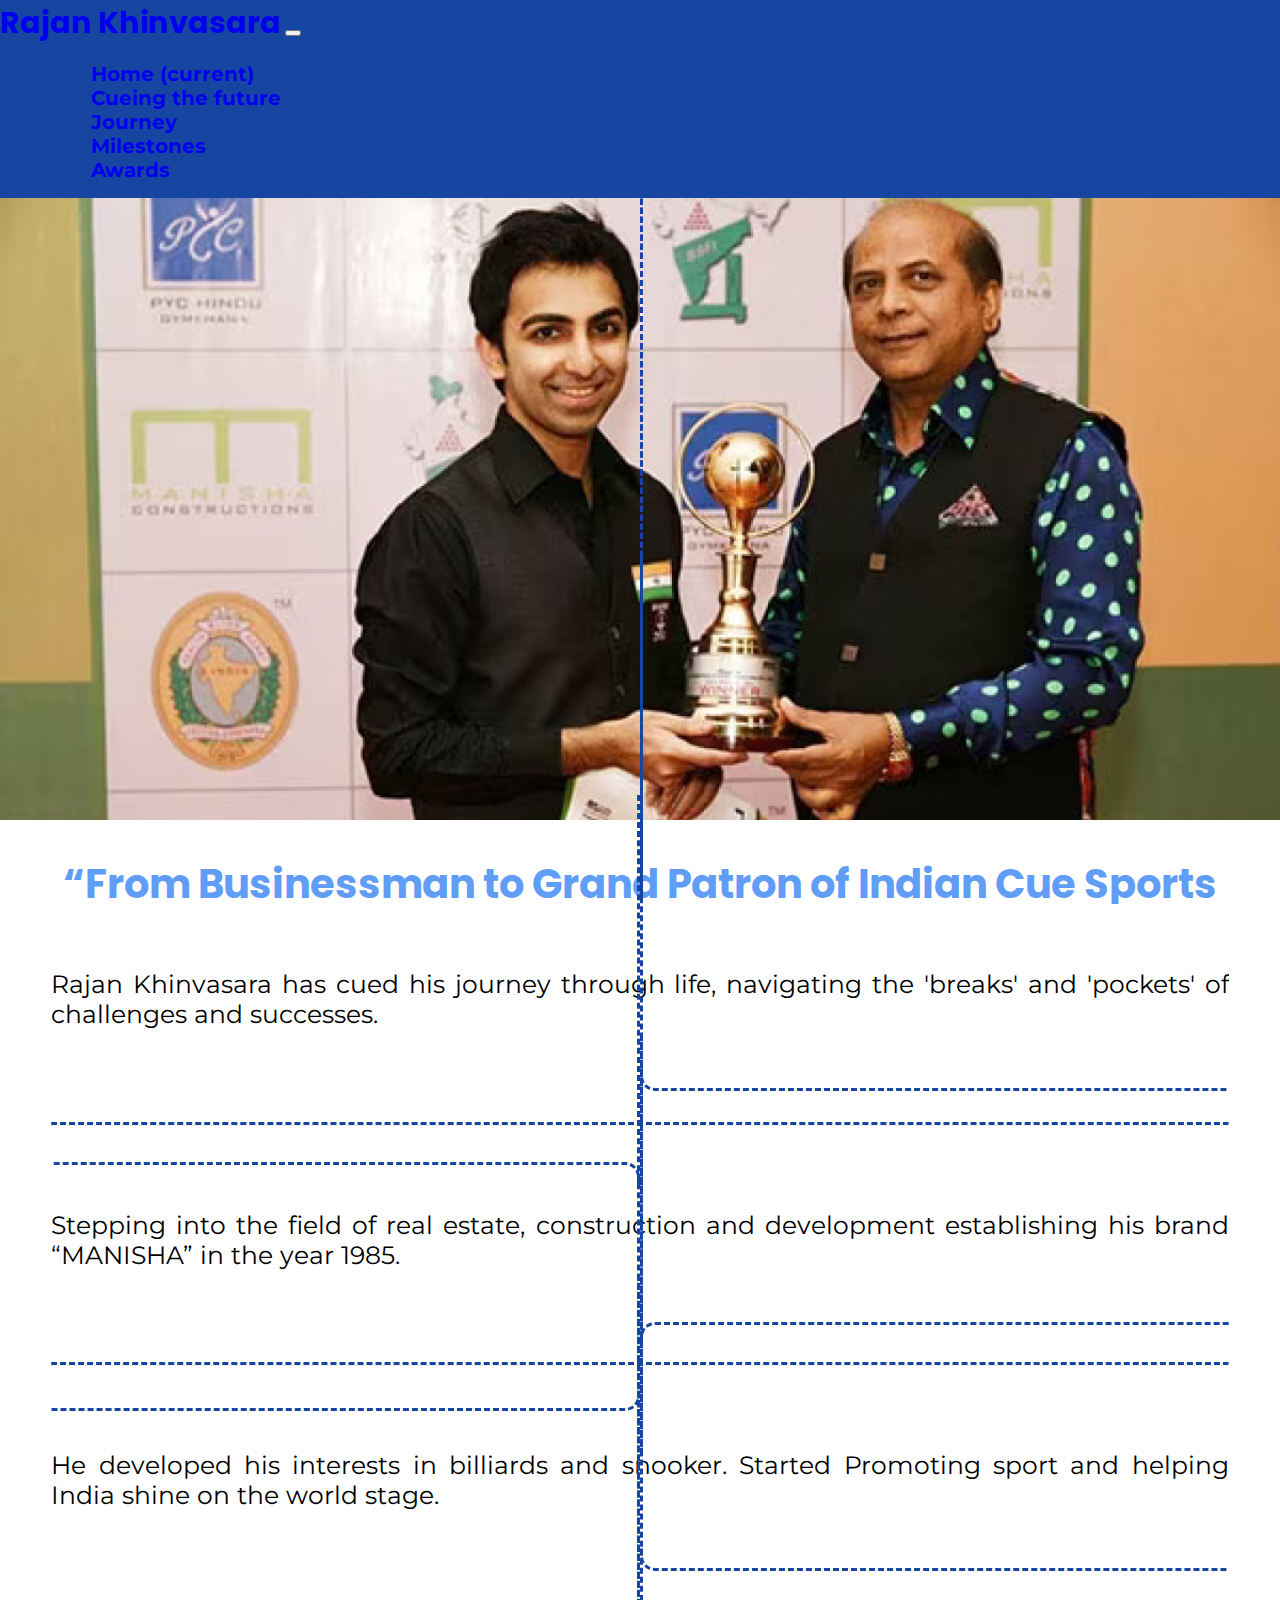
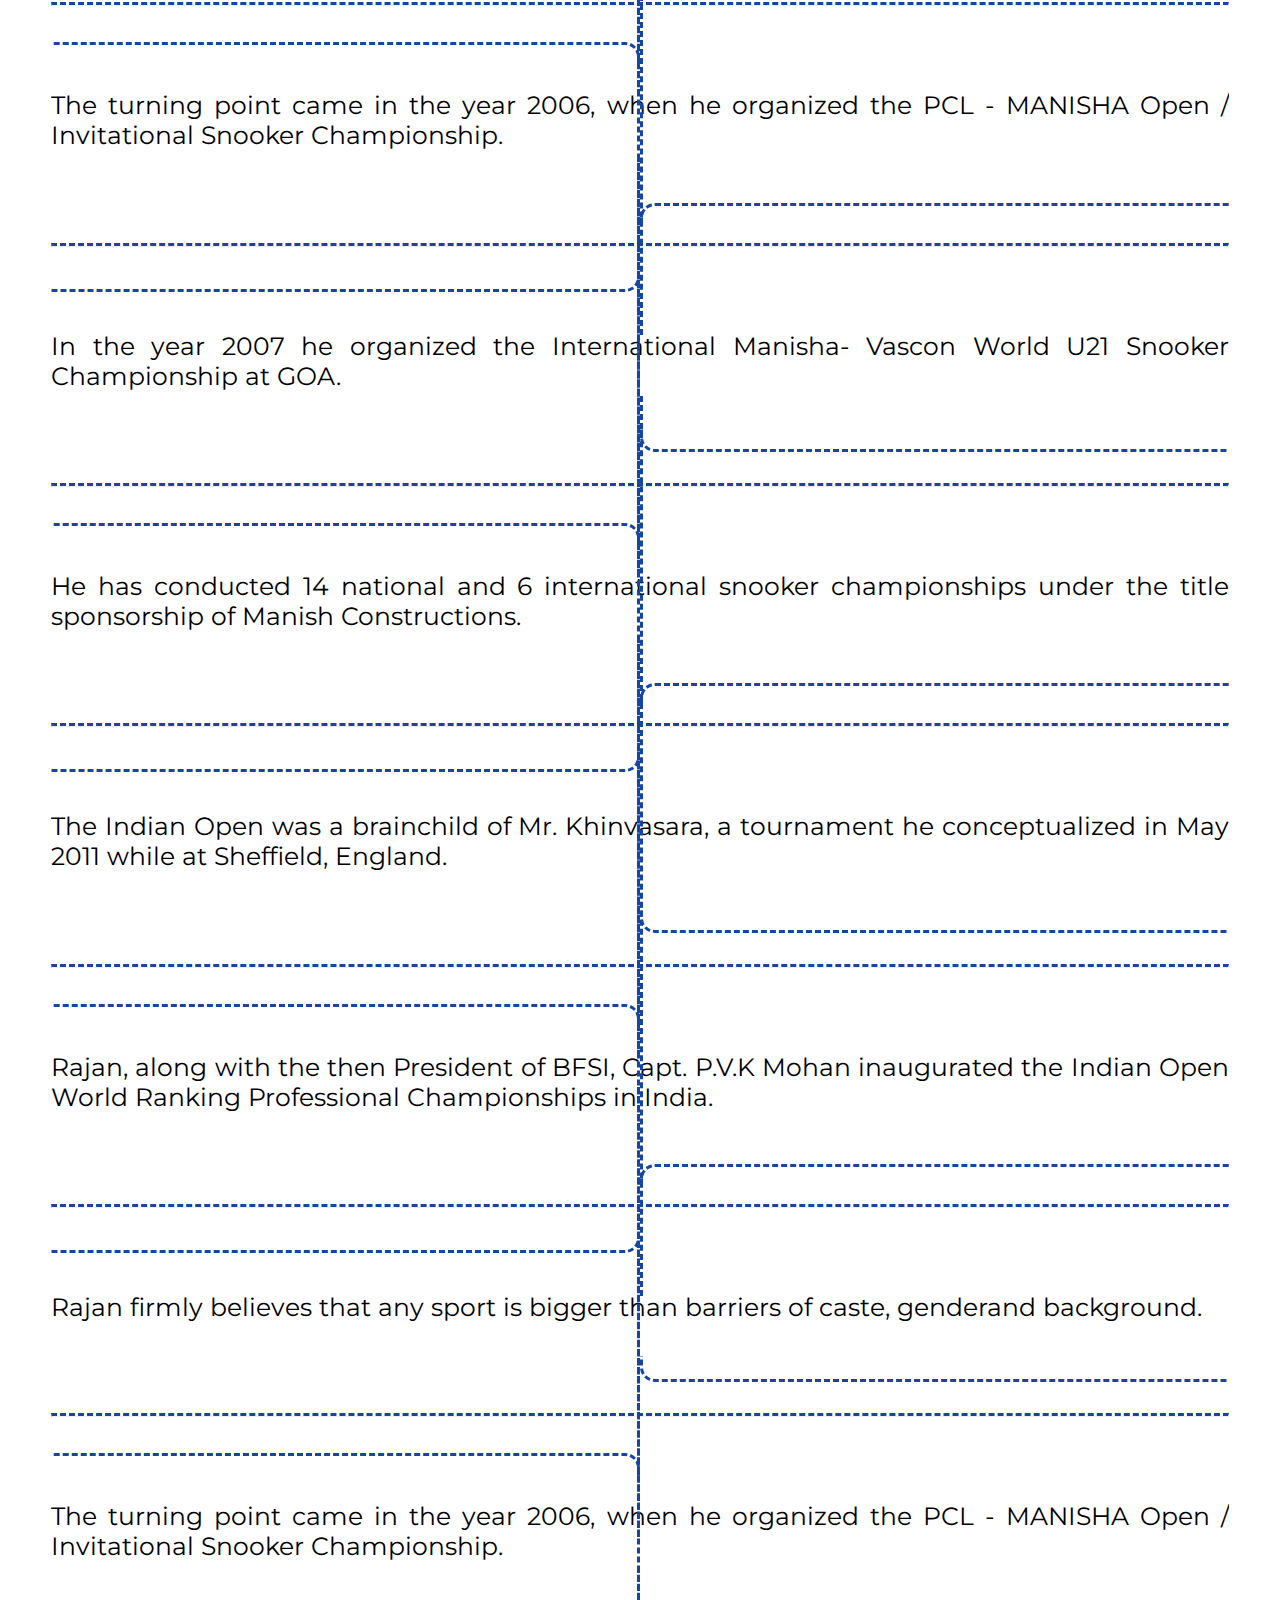
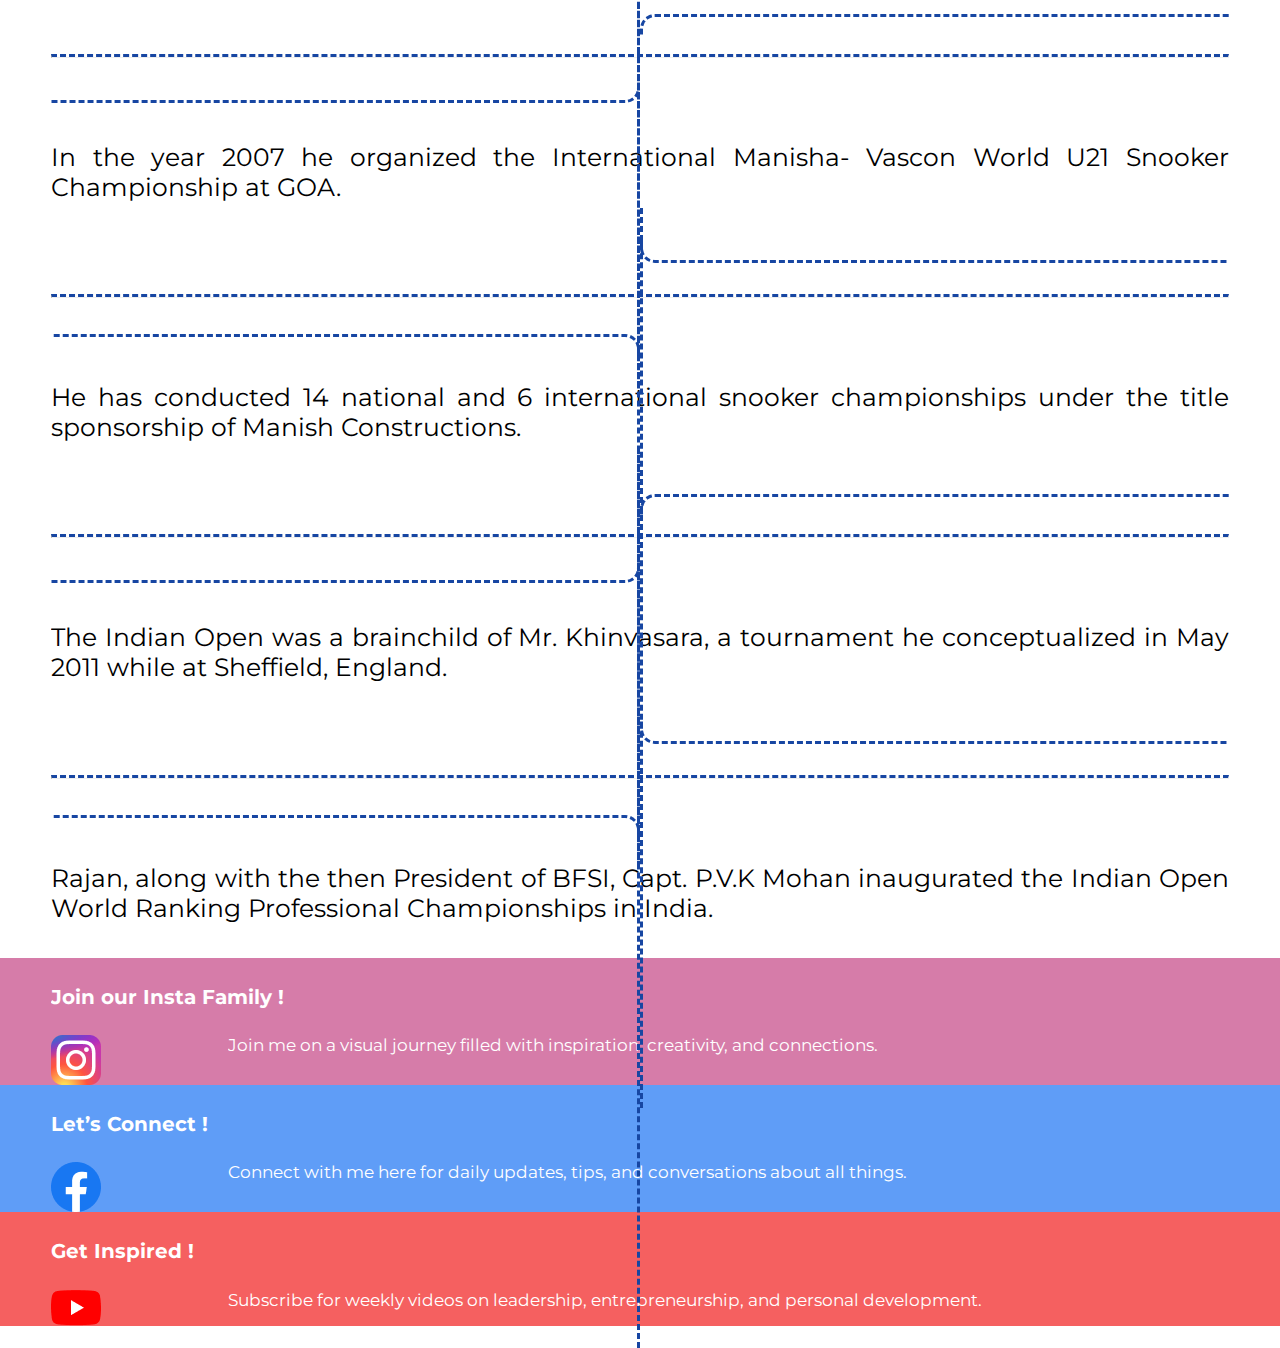
<file: journey.html>
<!doctype html>
<html lang="en">
  <head>
    <!-- Required meta tags -->
    <meta charset="utf-8">
    <meta name="viewport" content="width=device-width, initial-scale=1, shrink-to-fit=no">

    <!-- Custom Style -->
    <link rel="stylesheet" href="./assets/css/journey.css">
    <link rel="stylesheet" href="./assets/css/global.css">

    <!-- Google Fonts -->
    <link rel="preconnect" href="https://fonts.googleapis.com">
    <link rel="preconnect" href="https://fonts.gstatic.com" crossorigin>
    <link href="https://fonts.googleapis.com/css2?family=Merriweather:wght@300;400;700&family=Montserrat:wght@300;400;700&family=Poppins:wght@200;400;700&display=swap" rel="stylesheet">

    <!-- Bootstrap CSS -->
    <link rel="stylesheet" href="https://cdn.jsdelivr.net/npm/bootstrap@4.6.2/dist/css/bootstrap.min.css" integrity="sha384-xOolHFLEh07PJGoPkLv1IbcEPTNtaed2xpHsD9ESMhqIYd0nLMwNLD69Npy4HI+N" crossorigin="anonymous">

    <title>Rajan Khinvasara</title>
  </head>
  <body>
        <nav class="navbar navbar-expand-lg navbar-dark bg-figma">
            <a class="navbar-brand" href="#">Rajan Khinvasara</a>
          <button class="navbar-toggler" type="button" data-toggle="collapse" data-target="#navbarTogglerDemo01" aria-controls="navbarTogglerDemo01" aria-expanded="false" aria-label="Toggle navigation">
            <span class="navbar-toggler-icon"></span>
          </button>
          <div class="collapse navbar-collapse container-02" id="navbarTogglerDemo01">          
            <ul class="navbar-nav ml-auto mt-2 mt-lg-0">
              <li class="nav-item">
                <a class="nav-link" href="./index.html">Home <span class="sr-only">(current)</span></a>
              </li>
              <li class="nav-item ">
                <a class="nav-link" href="./cueingTheFuture.html">Cueing the future</a>
              </li>
              <li class="nav-item active">
                <a class="nav-link" href="./journey.html">Journey</a>
              </li>
              <li class="nav-item">
                <a class="nav-link" href="./milestones.html">Milestones</a>
              </li>
              <li class="nav-item">
                <a class="nav-link" href="./awards.html">Awards </a>
              </li>
  
            </ul>
          </div>
        </nav>

      <!-- Home -->
      <section>
        <div class="home-section">
            <div class="home-section">
                <img src="./assets/img/journey.png" width="100%" alt="home main img">
            </div>
        </div>

      </section>


      <!-- About -->
      <section class="py-5" id="about">
        <div class="container">
            <div class="heading pb-5 text-center">
                <p class="mt-4">“From Businessman to Grand Patron of Indian Cue Sports</p>
            </div>

            <div class="about-row pb-3">
                <div class="">
                    <div class="container-02">

                        <!-- Section 1 -->
                        <div class="row align-items-center how-it-works">
                            <div class="col-2 text-center bottom">
                            </div>
                            <div class="col-8">
                                <p class="para">Rajan Khinvasara has cued his journey through life, navigating the 'breaks' and 'pockets' of challenges and successes.</p>
                            </div>
                        </div>
                
                        <!-- Path between 1-2 -->
                        <div class="row timeline">
                            <div class="col-2">
                                <div class="corner top-right"></div>
                            </div>
                            <div class="col-8">
                                <hr>
                            </div>
                            <div class="col-2">
                                <div class="corner left-bottom"></div>
                            </div>
                        </div>
                
                        <!-- Section 2 -->
                        <div class="row align-items-center justify-content-end how-it-works">
                            <div class="col-8 text-right">
                                <p class="para">Stepping into the field of real estate, construction and development establishing his brand “MANISHA” in the year 1985.</p>
                            </div>
                            <div class="col-2 text-center full">
                            </div>
                        </div>
                
                        <!-- Path between 2-3 -->
                        <div class="row timeline">
                            <div class="col-2">
                                <div class="corner right-bottom"></div>
                            </div>
                            <div class="col-8">
                                <hr>
                            </div>
                            <div class="col-2">
                                <div class="corner top-left"></div>
                            </div>
                        </div>
                
                        <!-- Section 3 -->
                        <div class="row align-items-center how-it-works">
                            <div class="col-2 text-center full-left">
                            </div>
                            <div class="col-8 text-left">
                                <p class="para">He developed his interests in billiards and snooker. Started Promoting sport and helping India shine on the world stage.</p>
                            </div>
                        </div>

                        <!-- Path between 3-4 -->
                        <div class="row timeline">
                            <div class="col-2">
                                <div class="corner top-right"></div>
                            </div>
                            <div class="col-8">
                                <hr>
                            </div>
                            <div class="col-2">
                                <div class="corner left-bottom"></div>
                            </div>
                        </div>
                
                        <!-- Section 4 -->
                        <div class="row align-items-center justify-content-end how-it-works">
                            <div class="col-8 text-right">
                                <p class="para">The turning point came in the year 2006, when he organized the PCL - MANISHA Open / Invitational Snooker Championship.</p>
                            </div>
                            <div class="col-2 text-center full">
                            </div>
                        </div>
                
                        <!-- Path between 4-5 -->
                        <div class="row timeline">
                            <div class="col-2">
                                <div class="corner right-bottom"></div>
                            </div>
                            <div class="col-8">
                                <hr>
                            </div>
                            <div class="col-2">
                                <div class="corner top-left"></div>
                            </div>
                        </div>
                
                        <!-- Section 5 -->
                        <div class="row align-items-center how-it-works">
                            <div class="col-2 text-left top">
                            </div>
                            <div class="col-8">
                                <p class="para">In the year 2007 he organized the International Manisha- Vascon World U21 Snooker Championship at GOA.</p>
                            </div>
                        </div>
                
                        <!-- Path between 5-6 -->
                        <div class="row timeline">
                            <div class="col-2">
                                <div class="corner top-right"></div>
                            </div>
                            <div class="col-8">
                                <hr>
                            </div>
                            <div class="col-2">
                                <div class="corner left-bottom"></div>
                            </div>
                        </div>
                
                        <!-- Section 6 -->
                        <div class="row align-items-center justify-content-end how-it-works">
                            <div class="col-8 text-right">
                                <p class="para">He has conducted 14 national and 6 international snooker championships under the title sponsorship of Manish Constructions.</p>
                            </div>
                            <div class="col-2 text-center full">
                            </div>
                        </div>
                
                        <!-- Path between 6-7 -->
                        <div class="row timeline">
                            <div class="col-2">
                                <div class="corner right-bottom"></div>
                            </div>
                            <div class="col-8">
                                <hr>
                            </div>
                            <div class="col-2">
                                <div class="corner top-left"></div>
                            </div>
                        </div>
                
                        <!-- Section 7 -->
                        <div class="row align-items-center how-it-works">
                            <div class="col-2 text-center full-left">
                            </div>
                            <div class="col-8 text-left">
                                <p class="para">The Indian Open was a brainchild of Mr. Khinvasara, a tournament he conceptualized in May 2011 while at Sheffield, England.</p>
                            </div>
                        </div>

                        <!-- Path between 7-8 -->
                        <div class="row timeline">
                            <div class="col-2">
                                <div class="corner top-right"></div>
                            </div>
                            <div class="col-8">
                                <hr>
                            </div>
                            <div class="col-2">
                                <div class="corner left-bottom"></div>
                            </div>
                        </div>
                
                        <!-- Section 8 -->
                        <div class="row align-items-center justify-content-end how-it-works">
                            <div class="col-8 text-right">
                                <p class="para">Rajan, along with the then President of BFSI, Capt. P.V.K Mohan inaugurated the Indian Open World Ranking Professional Championships in India.</p>
                            </div>
                            <div class="col-2 text-center full">
                            </div>
                        </div>
                
                        <!-- Path between 8-9-->
                        <div class="row timeline">
                            <div class="col-2">
                                <div class="corner right-bottom"></div>
                            </div>
                            <div class="col-8">
                                <hr>
                            </div>
                            <div class="col-2">
                                <div class="corner top-left"></div>
                            </div>
                        </div>
                
                        <!-- Section 9 -->
                        <div class="row align-items-center how-it-works">
                            <div class="col-2 text-left top">
                            </div>
                            <div class="col-8">
                                <p class="para"> Rajan firmly believes that any sport is bigger than barriers of caste, genderand background.</p>
                            </div>
                        </div>
                        
                        <!-- Path between 9-10 -->
                        <div class="row timeline">
                            <div class="col-2">
                                <div class="corner top-right"></div>
                            </div>
                            <div class="col-8">
                                <hr>
                            </div>
                            <div class="col-2">
                                <div class="corner left-bottom"></div>
                            </div>
                        </div>
                
                        <!-- Section 10 -->
                        <div class="row align-items-center justify-content-end how-it-works">
                            <div class="col-8 text-right">
                                <p class="para">The turning point came in the year 2006, when he organized the PCL - MANISHA Open / Invitational Snooker Championship.</p>
                            </div>
                            <div class="col-2 text-center full">
                            </div>
                        </div>
                
                        <!-- Path between 10-11 -->
                        <div class="row timeline">
                            <div class="col-2">
                                <div class="corner right-bottom"></div>
                            </div>
                            <div class="col-8">
                                <hr>
                            </div>
                            <div class="col-2">
                                <div class="corner top-left"></div>
                            </div>
                        </div>
                
                        <!-- Section 11 -->
                        <div class="row align-items-center how-it-works">
                            <div class="col-2 text-left top">
                            </div>
                            <div class="col-8">
                                <p class="para">In the year 2007 he organized the International Manisha- Vascon World U21 Snooker Championship at GOA.</p>
                            </div>
                        </div>
                
                        <!-- Path between 11-12 -->
                        <div class="row timeline">
                            <div class="col-2">
                                <div class="corner top-right"></div>
                            </div>
                            <div class="col-8">
                                <hr>
                            </div>
                            <div class="col-2">
                                <div class="corner left-bottom"></div>
                            </div>
                        </div>
                
                        <!-- Section 12 -->
                        <div class="row align-items-center justify-content-end how-it-works">
                            <div class="col-8 text-right">
                                <p class="para">He has conducted 14 national and 6 international snooker championships under the title sponsorship of Manish Constructions.</p>
                            </div>
                            <div class="col-2 text-center full">
                            </div>
                        </div>
                
                        <!-- Path between 12-13 -->
                        <div class="row timeline">
                            <div class="col-2">
                                <div class="corner right-bottom"></div>
                            </div>
                            <div class="col-8">
                                <hr>
                            </div>
                            <div class="col-2">
                                <div class="corner top-left"></div>
                            </div>
                        </div>
                
                        <!-- Section 13 -->
                        <div class="row align-items-center how-it-works">
                            <div class="col-2 text-center full-left">
                            </div>
                            <div class="col-8 text-left">
                                <p class="para">The Indian Open was a brainchild of Mr. Khinvasara, a tournament he conceptualized in May 2011 while at Sheffield, England.</p>
                            </div>
                        </div>

                        <!-- Path between 13-14 -->
                        <div class="row timeline">
                            <div class="col-2">
                                <div class="corner top-right"></div>
                            </div>
                            <div class="col-8">
                                <hr>
                            </div>
                            <div class="col-2">
                                <div class="corner left-bottom"></div>
                            </div>
                        </div>
                
                        <!-- Section 14 -->
                        <div class="row align-items-center justify-content-end how-it-works">
                            <div class="col-8 text-right">
                                <p class="para">Rajan, along with the then President of BFSI, Capt. P.V.K Mohan inaugurated the Indian Open World Ranking Professional Championships in India.</p>
                            </div>
                            <div class="col-2 text-center full">
                            </div>
                        </div>
                
                    </div>
                </div>                                
            </div>
        </div>
      </section>

      <!-- Footer -->
      <div class="footer">
        <div class="row">
            <div class="col-md-6 col-lg-4 bg-pink py-5">
                <div class="container-02">
                  <a href="https://www.instagram.com/rajankhinvasara/">
                    <div class="footer-head">
                        <h4>
                            Join our Insta Family !
                        </h4>
                    </div>
                    <div class="footer-body mt-3">
                        <img src="./assets/img/instagram.png" alt="Icon" style="vertical-align: middle;">
                        <div class="span">
                            <span>Join me on a visual journey filled with inspiration, creativity, and connections.</span>
                        </div>

                    </div>
                  </a>
                </div>
            </div>
            <div class="col-md-6 col-lg-4 bg-blue py-5">
                <div class="container-02">
                  <a href="https://www.facebook.com/profile.php?id=100003834536292">
                    <div class="footer-head">
                        <h4>
                            Let’s Connect !
                        </h4>
                    </div>
                    <div class="footer-body mt-3">
                        <img src="./assets/img/facebook.png" alt="Icon" style="vertical-align: middle;">
                        <div class="span">
                            <span>Connect with me here for daily updates, tips, and conversations about all things.</span>
                        </div>

                    </div>
                  </a>
                </div>
            </div>
            <div class="col-md-6 col-lg-4 bg-red py-5">
                <div class="container-02">
                  <a href="https://www.youtube.com/watch?v=xBFyBWYNhS8">
                    <div class="footer-head">
                        <h4>
                            Get Inspired !
                        </h4>
                    </div>
                    <div class="footer-body mt-3">
                        <img src="./assets/img/youtube.png" alt="Icon" style="vertical-align: middle;">
                        <div class="span">
                            <span>Subscribe for weekly videos on leadership, entrepreneurship, and personal development.</span>
                        </div>

                    </div>
                  </a>
                </div>
            </div>
        </div>
    </div>
    <!-- Optional JavaScript; choose one of the two! -->


    <!-- Option 1: jQuery and Bootstrap Bundle (includes Popper) -->
    <script src="https://cdn.jsdelivr.net/npm/jquery@3.5.1/dist/jquery.slim.min.js" integrity="sha384-DfXdz2htPH0lsSSs5nCTpuj/zy4C+OGpamoFVy38MVBnE+IbbVYUew+OrCXaRkfj" crossorigin="anonymous"></script>
    <script src="https://cdn.jsdelivr.net/npm/bootstrap@4.6.2/dist/js/bootstrap.bundle.min.js" integrity="sha384-Fy6S3B9q64WdZWQUiU+q4/2Lc9npb8tCaSX9FK7E8HnRr0Jz8D6OP9dO5Vg3Q9ct" crossorigin="anonymous"></script>

    <!-- Option 2: Separate Popper and Bootstrap JS -->
    <!--
    <script src="https://cdn.jsdelivr.net/npm/jquery@3.5.1/dist/jquery.slim.min.js" integrity="sha384-DfXdz2htPH0lsSSs5nCTpuj/zy4C+OGpamoFVy38MVBnE+IbbVYUew+OrCXaRkfj" crossorigin="anonymous"></script>
    <script src="https://cdn.jsdelivr.net/npm/popper.js@1.16.1/dist/umd/popper.min.js" integrity="sha384-9/reFTGAW83EW2RDu2S0VKaIzap3H66lZH81PoYlFhbGU+6BZp6G7niu735Sk7lN" crossorigin="anonymous"></script>
    <script src="https://cdn.jsdelivr.net/npm/bootstrap@4.6.2/dist/js/bootstrap.min.js" integrity="sha384-+sLIOodYLS7CIrQpBjl+C7nPvqq+FbNUBDunl/OZv93DB7Ln/533i8e/mZXLi/P+" crossorigin="anonymous"></script>
    -->
  </body>
</html>
</file>
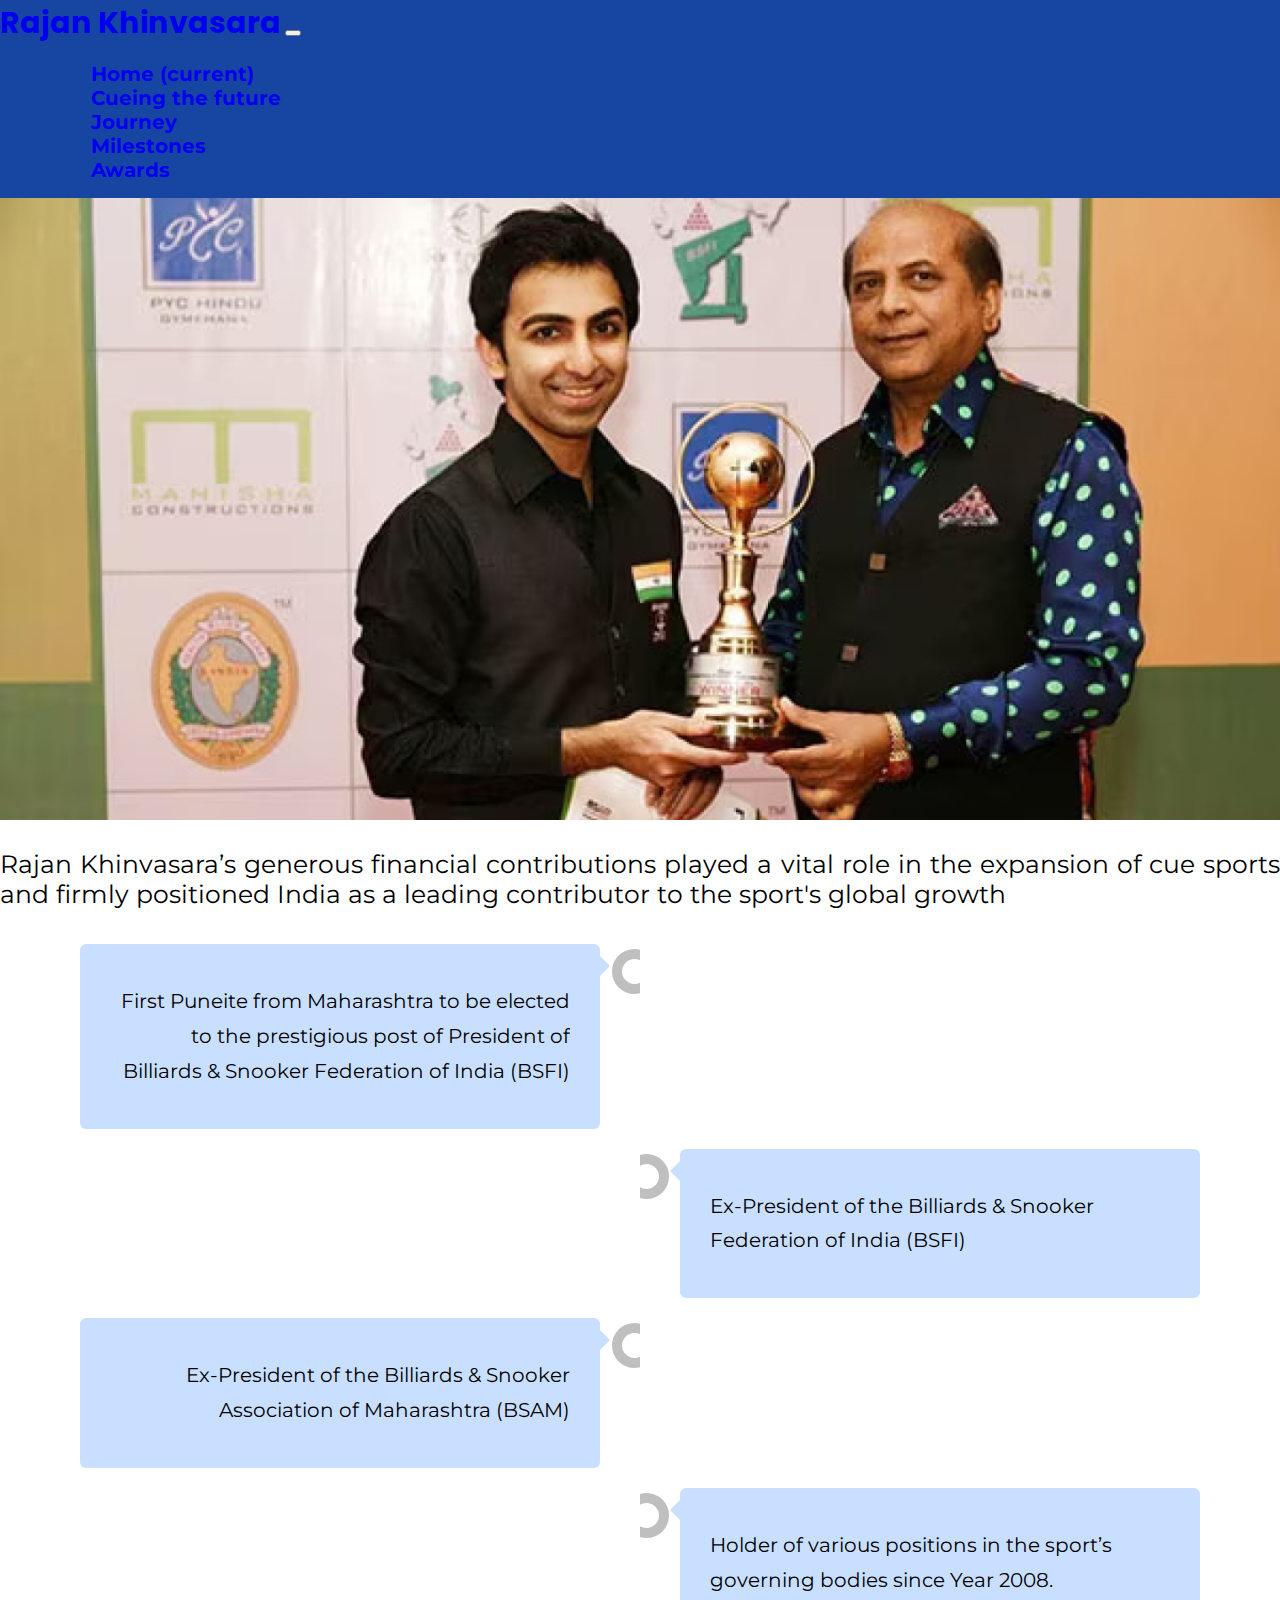
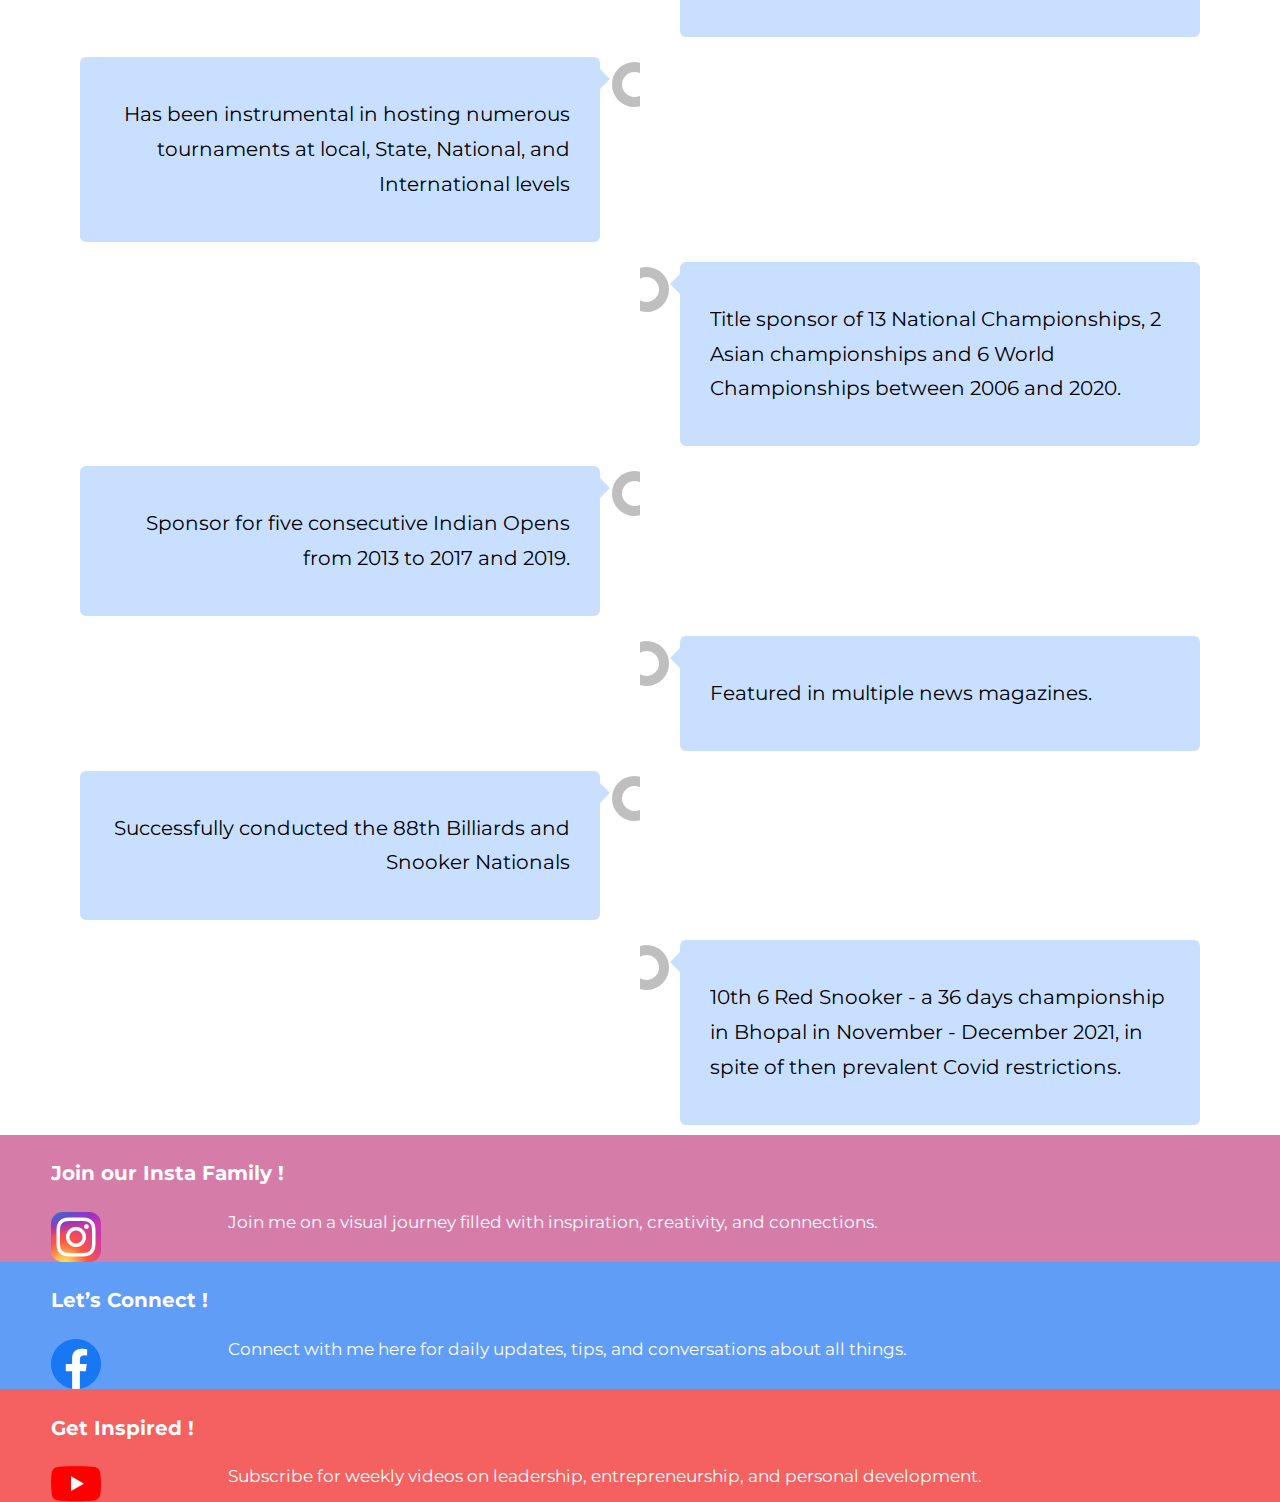
<file: milestones.html>
<!doctype html>
<html lang="en">
  <head>
    <!-- Required meta tags -->
    <meta charset="utf-8">
    <meta name="viewport" content="width=device-width, initial-scale=1, shrink-to-fit=no">

    <!-- Custom Style -->
    <link rel="stylesheet" href="./assets/css/milestones.css">
    <link rel="stylesheet" href="./assets/css/global.css">

    <!-- Google Fonts -->
    <link rel="preconnect" href="https://fonts.googleapis.com">
    <link rel="preconnect" href="https://fonts.gstatic.com" crossorigin>
    <link href="https://fonts.googleapis.com/css2?family=Merriweather:wght@300;400;700&family=Montserrat:wght@300;400;700&family=Poppins:wght@200;400;700&display=swap" rel="stylesheet">

    <!-- Bootstrap CSS -->
    <link rel="stylesheet" href="https://cdn.jsdelivr.net/npm/bootstrap@4.6.2/dist/css/bootstrap.min.css" integrity="sha384-xOolHFLEh07PJGoPkLv1IbcEPTNtaed2xpHsD9ESMhqIYd0nLMwNLD69Npy4HI+N" crossorigin="anonymous">

    <title>Rajan Khinvasara</title>
  </head>
  <body>
        <nav class="navbar navbar-expand-lg navbar-dark bg-figma">
            <a class="navbar-brand" href="#">Rajan Khinvasara</a>
          <button class="navbar-toggler" type="button" data-toggle="collapse" data-target="#navbarTogglerDemo01" aria-controls="navbarTogglerDemo01" aria-expanded="false" aria-label="Toggle navigation">
            <span class="navbar-toggler-icon"></span>
          </button>
          <div class="collapse navbar-collapse container-02" id="navbarTogglerDemo01">          
            <ul class="navbar-nav ml-auto mt-2 mt-lg-0">
              <li class="nav-item">
                <a class="nav-link" href="./index.html">Home <span class="sr-only">(current)</span></a>
              </li>
              <li class="nav-item ">
                <a class="nav-link" href="./cueingTheFuture.html">Cueing the future</a>
              </li>
              <li class="nav-item">
                <a class="nav-link" href="./journey.html">Journey</a>
              </li>
              <li class="nav-item active">
                <a class="nav-link" href="./milestones.html">Milestones</a>
              </li>
              <li class="nav-item">
                <a class="nav-link" href="./awards.html">Awards </a>
              </li>
  
            </ul>
          </div>
        </nav>

      <!-- Home -->
      <section>
        <div class="home-section">
            <div class="home-section">
                <img src="./assets/img/journey.png" width="100%" alt="home main img">
            </div>
        </div>

      </section>


      <!-- About -->
      <section class="py-5" id="about">
        <div class="container">
            <div class="heading pb-5 text-center">
                <p class="mt-4">Rajan Khinvasara’s generous financial contributions played a vital role in the expansion of cue sports and firmly positioned India as a leading contributor to the sport's global growth</p>
            </div>

            <div class="timeline-div pb-5 mb-5">
                <section class="timeline-section">
                <div class="timeline">
                    <div class="timeline-container left">
                        <div class="content">
                        <p class="para">First Puneite from Maharashtra to be elected to the prestigious post of President of Billiards & Snooker Federation of India (BSFI)</p>
                        </div>
                    </div>
                    <div class="timeline-container right">
                        <div class="content">
                            <p class="para"> Ex-President of the Billiards & Snooker Federation of India (BSFI) </p>
                        </div>
                    </div>
                    </div>

                <div class="timeline">
                    <div class="timeline-container left">
                        <div class="content">
                        <p class="para">Ex-President of the Billiards & Snooker Association of Maharashtra (BSAM)</p>
                        </div>
                    </div>
                    <div class="timeline-container right">
                        <div class="content">
                            <p class="para"> Holder of various positions in the sport’s governing bodies since Year 2008.</p>
                        </div>
                    </div>
                    </div>

                <div class="timeline">
                    <div class="timeline-container left">
                        <div class="content">
                        <p class="para">Has been instrumental in hosting numerous tournaments at local, State, National, and International levels</p>
                        </div>
                    </div>
                    <div class="timeline-container right">
                        <div class="content">
                            <p class="para"> Title sponsor of 13 National Championships, 2 Asian championships and 6 World Championships between 2006 and 2020. </p>
                        </div>
                    </div>
                    </div>

                <div class="timeline">
                    <div class="timeline-container left">
                        <div class="content">
                        <p class="para">Sponsor for five consecutive Indian Opens from 2013 to 2017 and 2019.</p>
                        </div>
                    </div>
                    <div class="timeline-container right">
                        <div class="content">
                            <p class="para">Featured in multiple news magazines.</p>
                        </div>
                    </div>
                    </div>

                <div class="timeline">
                    <div class="timeline-container left">
                        <div class="content">
                        <p class="para"> Successfully conducted the 88th Billiards and Snooker Nationals </p>
                        </div>
                    </div>
                    <div class="timeline-container right">
                        <div class="content">
                            <p class="para">10th 6 Red Snooker - a 36 days championship in Bhopal in November - December 2021, in spite of then prevalent Covid restrictions.</p>
                        </div>
                    </div>
                    </div>
                </section>
            </div>
        </div>
      </section>

      <!-- Timeline-->
      
      <!-- Footer -->

      <div class="footer">
        <div class="row">
            <div class="col-md-6 col-lg-4 bg-pink py-5">
                <div class="container-02">
                  <a href="https://www.instagram.com/rajankhinvasara/">
                    <div class="footer-head">
                        <h4>
                            Join our Insta Family !
                        </h4>
                    </div>
                    <div class="footer-body mt-3">
                        <img src="./assets/img/instagram.png" alt="Icon" style="vertical-align: middle;">
                        <div class="span">
                            <span>Join me on a visual journey filled with inspiration, creativity, and connections.</span>
                        </div>

                    </div>
                  </a>
                </div>
            </div>
            <div class="col-md-6 col-lg-4 bg-blue py-5">
                <div class="container-02">
                  <a href="https://www.facebook.com/profile.php?id=100003834536292">
                    <div class="footer-head">
                        <h4>
                            Let’s Connect !
                        </h4>
                    </div>
                    <div class="footer-body mt-3">
                        <img src="./assets/img/facebook.png" alt="Icon" style="vertical-align: middle;">
                        <div class="span">
                            <span>Connect with me here for daily updates, tips, and conversations about all things.</span>
                        </div>

                    </div>
                  </a>
                </div>
            </div>
            <div class="col-md-6 col-lg-4 bg-red py-5">
                <div class="container-02">
                  <a href="https://www.youtube.com/watch?v=xBFyBWYNhS8">
                    <div class="footer-head">
                        <h4>
                            Get Inspired !
                        </h4>
                    </div>
                    <div class="footer-body mt-3">
                        <img src="./assets/img/youtube.png" alt="Icon" style="vertical-align: middle;">
                        <div class="span">
                            <span>Subscribe for weekly videos on leadership, entrepreneurship, and personal development.</span>
                        </div>

                    </div>
                  </a>
                </div>
            </div>
        </div>
    </div>
    <!-- Optional JavaScript; choose one of the two! -->



    <!-- Option 1: jQuery and Bootstrap Bundle (includes Popper) -->
    <script src="https://cdn.jsdelivr.net/npm/jquery@3.5.1/dist/jquery.slim.min.js" integrity="sha384-DfXdz2htPH0lsSSs5nCTpuj/zy4C+OGpamoFVy38MVBnE+IbbVYUew+OrCXaRkfj" crossorigin="anonymous"></script>
    <script src="https://cdn.jsdelivr.net/npm/bootstrap@4.6.2/dist/js/bootstrap.bundle.min.js" integrity="sha384-Fy6S3B9q64WdZWQUiU+q4/2Lc9npb8tCaSX9FK7E8HnRr0Jz8D6OP9dO5Vg3Q9ct" crossorigin="anonymous"></script>

    <!-- Option 2: Separate Popper and Bootstrap JS -->
    <!--
    <script src="https://cdn.jsdelivr.net/npm/jquery@3.5.1/dist/jquery.slim.min.js" integrity="sha384-DfXdz2htPH0lsSSs5nCTpuj/zy4C+OGpamoFVy38MVBnE+IbbVYUew+OrCXaRkfj" crossorigin="anonymous"></script>
    <script src="https://cdn.jsdelivr.net/npm/popper.js@1.16.1/dist/umd/popper.min.js" integrity="sha384-9/reFTGAW83EW2RDu2S0VKaIzap3H66lZH81PoYlFhbGU+6BZp6G7niu735Sk7lN" crossorigin="anonymous"></script>
    <script src="https://cdn.jsdelivr.net/npm/bootstrap@4.6.2/dist/js/bootstrap.min.js" integrity="sha384-+sLIOodYLS7CIrQpBjl+C7nPvqq+FbNUBDunl/OZv93DB7Ln/533i8e/mZXLi/P+" crossorigin="anonymous"></script>
    -->
  </body>
</html>
</file>
<file: assets/css/awards.css>
*{
  overflow-x: hidden;
}

.container-02{
  margin-left: 4%;
  margin-right: 4%;
}

.bg-figma{
  background: #1746A2 !important;
}

nav .navbar-brand{
  font-weight: Bold;
  font-size: 30px;
  font-family: 'Poppins', sans-serif;
}

nav .nav-item a{
  font-size: 20px;
  font-weight: Bold;
  font-family: 'Montserrat', sans-serif;
}


.heading p{
  color: #5F9DF7;
  text-align: center;
  font-family: Poppins;
  font-size: 40px;
  font-style: normal;
  overflow: hidden;
  font-weight: 700;
  line-height: 40px; /* 100% */
}

.about-row{
  color: #000;
  text-align: justify;
  font-family: Montserrat;
  font-size: 25px;
  font-weight: 300;
}

.about-row .para{
  margin-bottom: 3%;
}

.timeline img{
  float: left;
}

.timeline .span{
  margin-left: 6%;
  padding: 3% 5%;
  border-radius: 5px;
  border: 1px solid #DADADA;
  background: #C9DFFF;
}

.timeline .span h2{
  color: #000;
  font-family: "Montserrat", sans-serif;
  font-size: 25px;
  font-style: normal;
  font-weight: 400;
  line-height: 25.5px; /* 85% */
}

.timeline .span h4{
  color: #000;
  font-family: Montserrat;
  font-size: 22px;
  font-style: normal;
  font-weight: 400;
  line-height: 35px; 
}


.footer-body img{
  float: left;
}

.bg-pink{
  background: #D67CA9;
}

.bg-blue{
  background: #5F9DF7;
}

.bg-red{
  background: #F56060;
}

.video-container{
  display: flex;
  justify-content: center;
}

.video-container iframe{
  box-shadow: 10px 10px 4px 0px rgba(0, 0, 0, 0.25);
}

.gallery-head{
  color: #1746A2;
  text-shadow: 0px 4px 4px rgba(0, 0, 0, 0.25);
  font-family: Montserrat;
  font-size: 40px;
  font-style: normal;
  font-weight: 700;
  line-height: normal;
}

.image-container{
  padding-bottom: 7%;
  display: flex;
  justify-content: space-around;
}

.image-container img{
  box-shadow: 10px 10px 4px 0px rgba(0, 0, 0, 0.25);
}
</file>
<file: assets/css/global.css>
body {
    margin: 0;
    line-height: normal;
  }

  a{
    text-decoration: none;   
  }
  a:hover{
    text-decoration: none !important;    
  }

  .heading h1, h4{
    overflow: hidden;
  }

  .home-section img{
    width: 100%;
}


.footer-head h4{
  color: #FFF;
  text-align: justify;
  font-family: Montserrat;
  font-size: 20px;
  font-style: normal;
  font-weight: bold;
  line-height: normal;
}

.footer-body .span{
  color: #FFF;
  text-align: justify;
  font-family: Montserrat;
  font-size: 17px;
  margin-left:15%;
  font-style: normal;
  font-weight: 400;
  line-height: normal;
}
</file>
<file: assets/css/future.css>
*{
  overflow-x: hidden;
}

.container-02{
  margin-left: 4%;
  margin-right: 4%;
}

.bg-figma{
  background: #1746A2 !important;
}

nav .navbar-brand{
  font-weight: Bold;
  font-size: 30px;
  font-family: 'Poppins', sans-serif;
}

nav .nav-item a{
  font-size: 20px;
  font-weight: Bold;
  font-family: 'Montserrat', sans-serif;
}


.heading p{
  color: #5F9DF7;
  overflow: hidden;
  text-align: center;
  font-family: Poppins;
  font-size: 30px;
  font-style: normal;
  font-weight: 700;
  line-height: 40px;
}

.heading h5{
  color: #5F9DF7;
  text-align: center;
  font-family: Poppins;
  overflow: hidden;
  font-size: 25px;
  font-style: normal;
  font-weight: 700;
  line-height: 40px;
}

.about-row{
  color: #000;
  text-align: justify;
  font-family: Montserrat;
  font-size: 25px;
  font-weight: 300;
}

.footer-body img{
  float: left;
}

.bg-pink{
  background: #D67CA9;
}

.bg-blue{
  background: #5F9DF7;
}

.bg-red{
  background: #F56060;
}
</file>
<file: assets/css/journey.css>
*{
  overflow-x: hidden;
}

.container-02{
  margin-left: 4%;
  margin-right: 4%;
}

.bg-figma{
  background: #1746A2 !important;
}

nav .navbar-brand{
  font-weight: Bold;
  font-size: 30px;
  font-family: 'Poppins', sans-serif;
}

nav .nav-item a{
  font-size: 20px;
  font-weight: Bold;
  font-family: 'Montserrat', sans-serif;
}


.heading p{
  color: #5F9DF7;
  text-align: center;
  font-family: Poppins;
  font-size: 40px;
  overflow: hidden;
  font-style: normal;
  font-weight: 700;
  line-height: 40px; /* 100% */
}

.about-row{
  text-align: justify;
  font-family: Montserrat;
  font-size: 25px;
  font-weight: 300;
}

.about-row .para{
  margin-bottom: 3%;
}


.footer-body img{
  float: left;
}

.bg-pink{
  background: #D67CA9;
}

.bg-blue{
  background: #5F9DF7;
}

.bg-red{
  background: #F56060;
}


.circle {
    font-weight: bold;
    padding: 15px 20px;
    border-radius: 50%;
    background-color: #1746A2;
    color: #4D4545;
    max-height: 50px;
    z-index: 2;
}

.para{
  color: #000;
  text-align: justify;
  font-family: "Montserrat", sans-serif;
  font-size: 25px;
  font-style: normal;
  font-weight: 400;
  line-height: normal;
}

.how-it-works.row {
    display: flex;
}

.how-it-works.row .col-2 {
    display: inline-flex;
    align-self: stretch;
    align-items: center;
    justify-content: center;
}

.how-it-works.row .col-2::after {
    content: '';
    position: absolute;
    border-left: 3px dashed #1746A2;
    z-index: 1;
}

.how-it-works.row .col-2.bottom::after {
    height: 100%;
    left: 50%;
}

.how-it-works.row .col-2.full::after {
    height: 100%;
    left: calc(50% - 3px);
}

.how-it-works.row .col-2.full-left::after {
  height: 100%;
  left: 50%;
  
}

.how-it-works.row .col-2.top::after {
    height: 100%;
    left: 50%;
    top: 0;
}

.timeline div {
    padding: 0;
    height: 40px;
}

.timeline hr {
    border-top: 3px dashed #1746A2;
    margin: 0;
    top: 17px;
    position: relative;
}

.timeline .col-2 {
    display: flex;
    overflow: hidden;
}

.timeline .corner {
    border: 3px dashed #1746A2;
    width: 100%;
    position: relative;
    border-radius: 15px;
}

.timeline .top-right {
    left: 50%;
    top: -50%;
}

.timeline .left-bottom {
    left: -50%;
    top: calc(50% - 3px);
}

.timeline .top-left{
    left: -50%;
    top: -50%;
}

.timeline .right-bottom {
    left: 50%;
    top: calc(50% - 3px);
}
</file>
<file: assets/css/milestones.css>
*{
  overflow-x: hidden;
  box-sizing: border-box;
}
.container-02{
  margin-left: 4%;
  margin-right: 4%;
}

.bg-figma{
  background: #1746A2 !important;
}

nav .navbar-brand{
  font-weight: Bold;
  font-size: 30px;
  font-family: 'Poppins', sans-serif;
}

nav .nav-item a{
  font-size: 20px;
  font-weight: Bold;
  font-family: 'Montserrat', sans-serif;
}

.heading p{
  color: #000;
  text-align: justify;
  font-family: Montserrat;
  font-size: 25px;
  font-style: normal;
  font-weight: 400;
  line-height: normal;
}

.about-row{
  color: #000;
  text-align: justify;
  font-family: "Montserrat";
  font-size: 25px;
  font-weight: 300;
}

.para{
  color: #000;
  font-family: "Montserrat";
  font-size: 20px;
  font-style: normal;
  font-weight: 400;
  line-height: 34.8px;
}


.footer-body img{
  float: left;
}

.bg-pink{
  background: #D67CA9;
}

.bg-blue{
  background: #5F9DF7;
}

.bg-red{
  background: #F56060;
}



* {
  box-sizing: border-box;
}
/* The actual timeline (the vertical ruler) */
.timeline {
  position: relative;
  max-width: 1200px;
  margin: 0 auto;
}

/* The actual timeline (the vertical ruler) */
/* timeline-container around content */
.timeline-container {
  padding: 10px 40px;
  position: relative;
  background-color: inherit;
  width: 50%;
}

/* The circles on the timeline */
.timeline-container::after {
  content: '';
  position: absolute;
  width: 25px;
  height: 25px;
  right: -17px;
  border: 10px solid rgba(0, 0, 0, 0.25);
  top: 15px;
  border-radius: 50%;
  z-index: 1;
}

/* Place the timeline-container to the left */
.left {
  left: 0;
  text-align: right;
}

/* Place the timeline-container to the right */
.right {
  left: 50%;
  text-align: start;
}

/* Add arrows to the left timeline-container (pointing right) */
.left::before {
  content: " ";
  height: 0;
  position: absolute;
  top: 22px;
  width: 0;
  z-index: 1;
  right: 30px;
  border: medium solid #C9DFFF;
  border-width: 10px 0 10px 10px;
  border-color: transparent transparent transparent #C9DFFF;
}

/* Add arrows to the right timeline-container (pointing left) */
.right::before {
  content: " ";
  height: 0;
  position: absolute;
  top: 22px;
  width: 0;
  z-index: 1;
  left: 30px;
  border: medium solid #C9DFFF;
  border-width: 10px 10px 10px 0;
  border-color: transparent #C9DFFF transparent transparent;
}

/* Fix the circle for timeline-containers on the right side */
.right::after {
  left: -16px;
}

/* The actual content */
.content {
  padding: 20px 30px;
  background-color: #C9DFFF;
  position: relative;
  border-radius: 6px;
}



        /* Media queries - Responsive timeline on screens less than 600px wide */
        @media screen and (max-width: 600px) {
          /* Place the timelime to the left */
          .timeline::after {
          left: 31px;
          }
          
          /* Full-width timeline-containers */
          .timeline-container {
          width: 100%;
          padding-left: 70px;
          padding-right: 25px;
          }
          
          /* Make sure that all arrows are pointing leftwards */
          .timeline-container::before {
          left: 60px;
          border: medium solid #C9DFFF;
          border-width: 10px 10px 10px 0;
          border-color: transparent white transparent transparent;
          }

          /* Make sure all circles are at the same spot */
          .left::after, .right::after {
          left: 15px;
          }
          
          /* Make all right timeline-containers behave like the left ones */
          .right {
          left: 0%;
          }
        }
</file>
